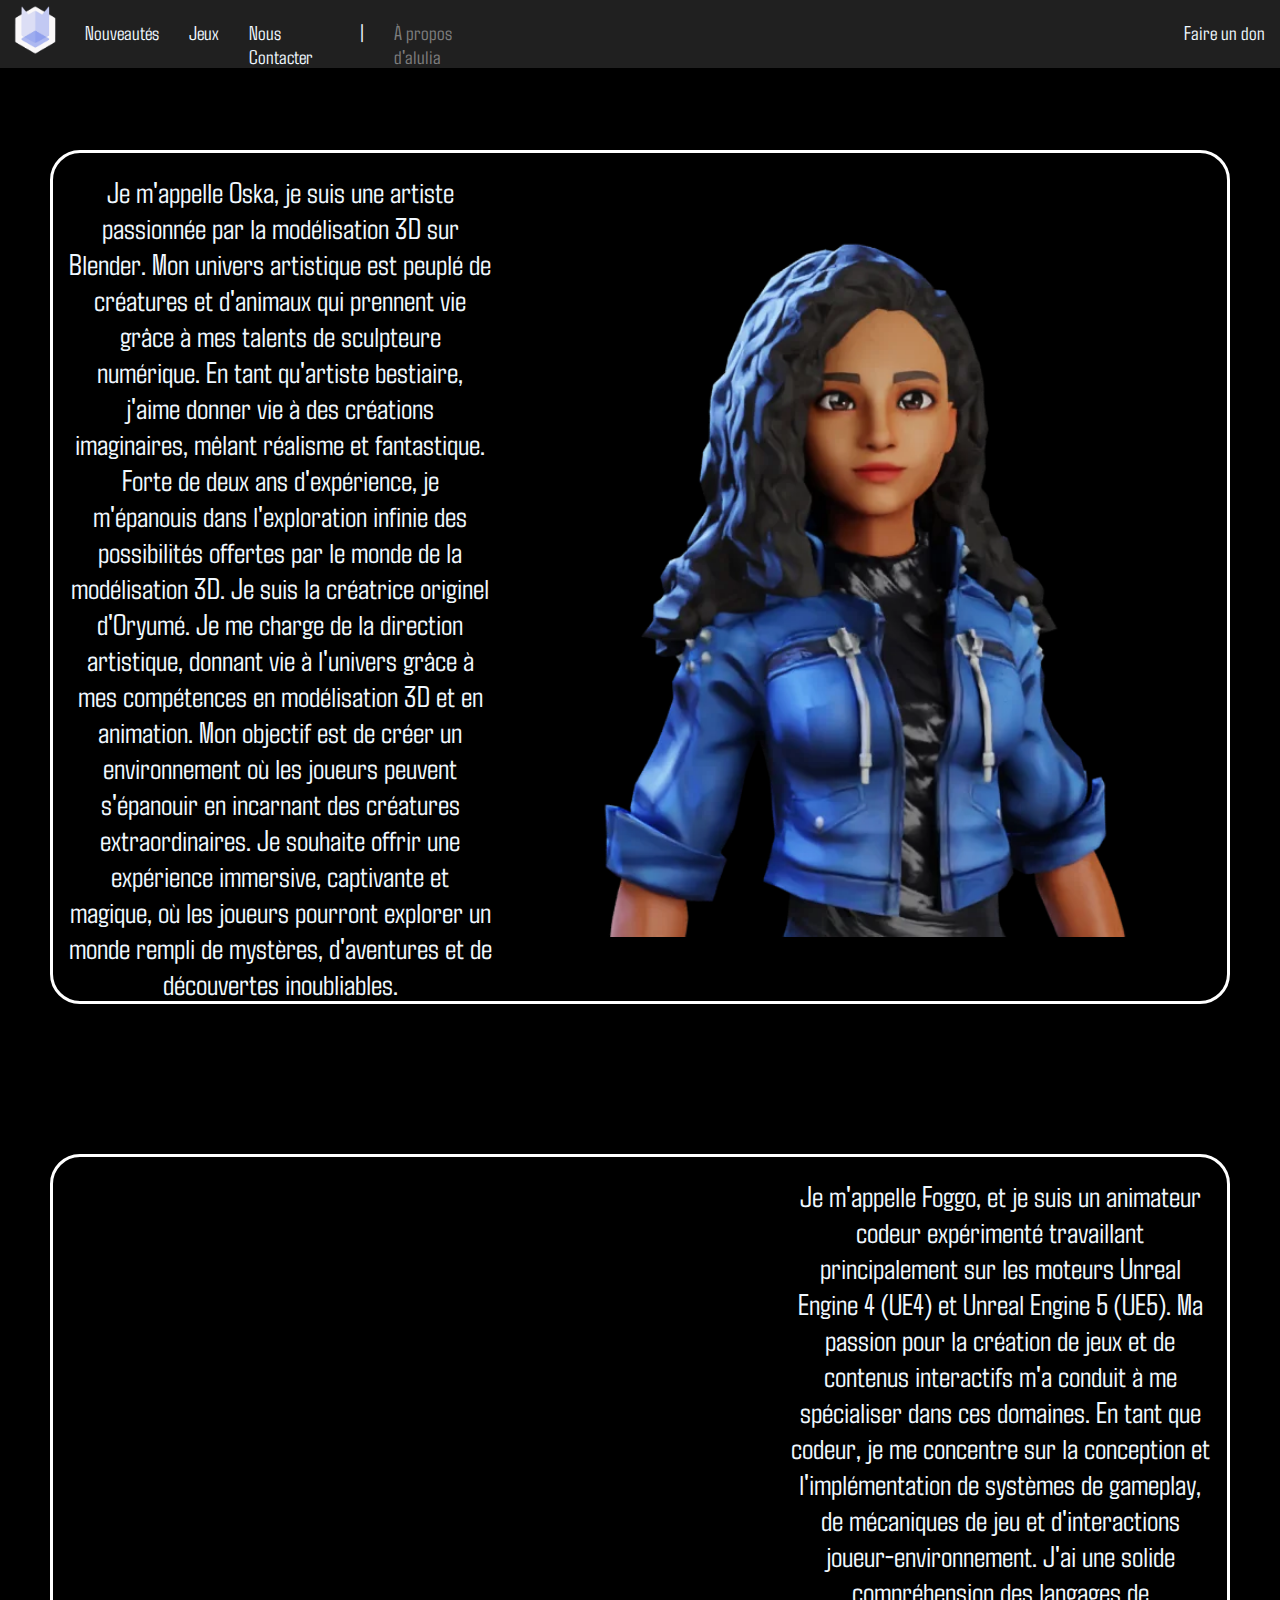
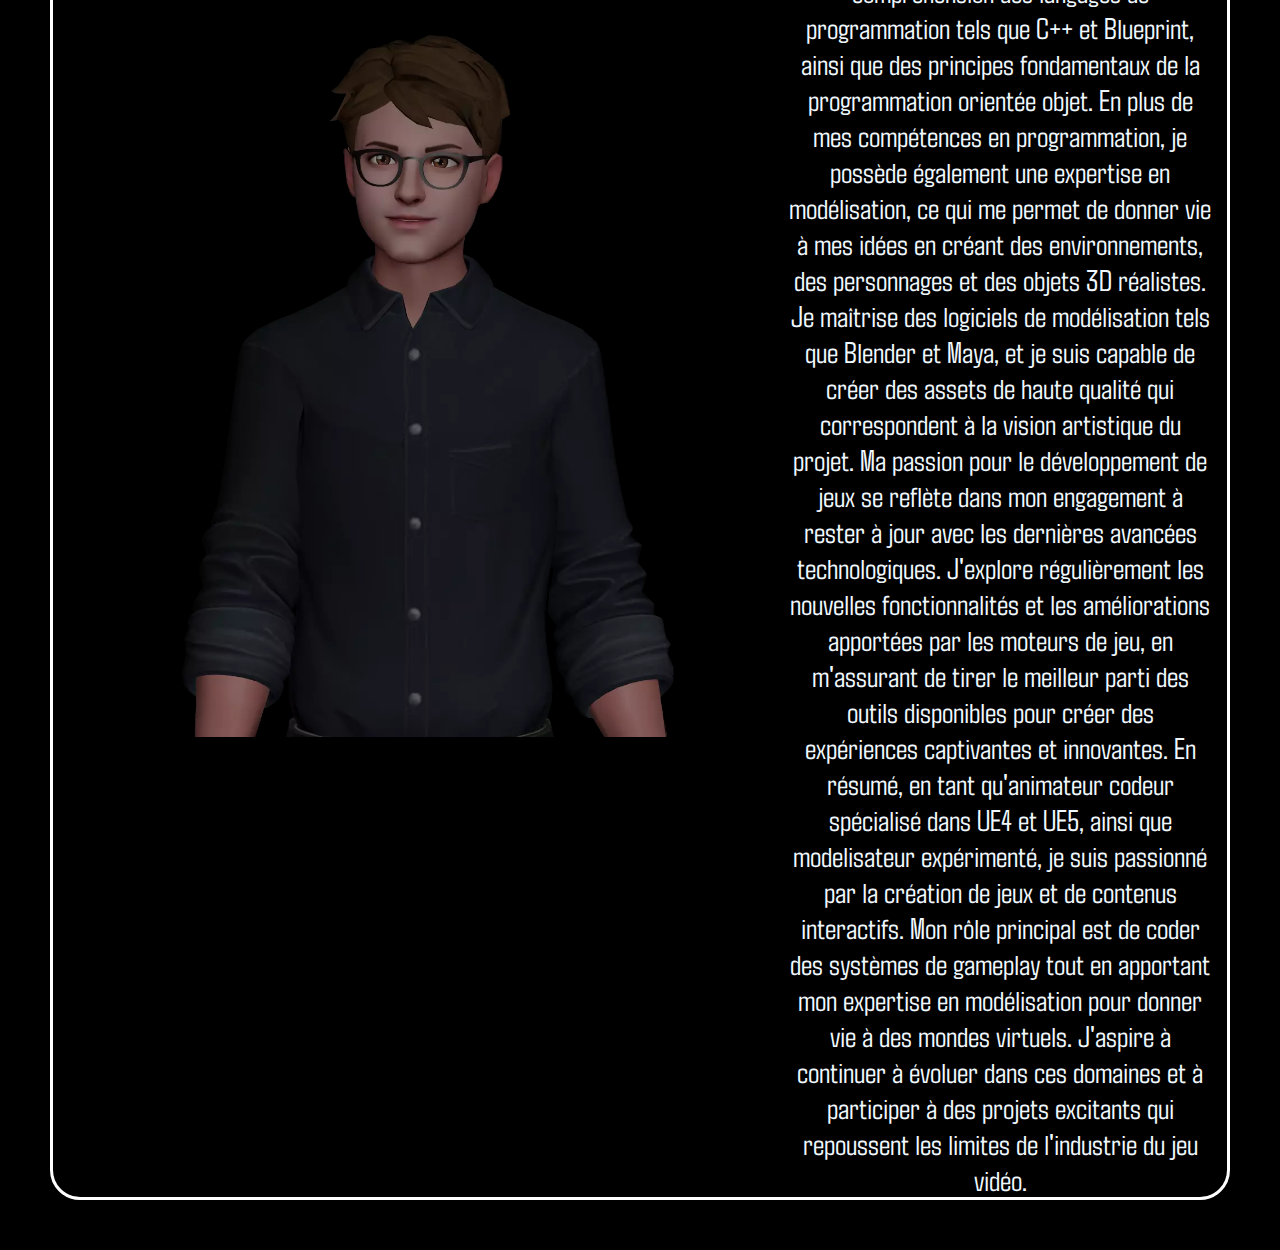
<file: apropo.html>
<!DOCTYPE html>
<html lang="en">
<head>
    <link rel="Stylesheet" href="style.css">
    <meta charset="UTF-8">
    <meta name="viewport" content="width=device-width, initial-scale=1.0">
    <title>Alulia | Teams</title>
    <link rel="icon" type="image/x-icon" href="Image/alulialogo.webp">
</head>
<body>
        <div class="barreup">
                <a href="index.html" class="alimg"> <img src="Image/alulialogo.webp" alt="" class="aluliabtn"></a>
                <a href="index.html" class="bdr"><p>Nouveautés</p></a>
                <a href="jeux.html" class="bdr"><p>Jeux</p></a>
                <a href="Contacter.html" class="bdr"><p>Nous Contacter</p></a>
                <p>  |</p>
            <a href="apropo.html" class="bdr"><p class="desu">À propos d'alulia</p></a>
            <div class="righttext">
                <a href="https://www.paypal.com/paypalme/Alulia" class="bdr"><p>Faire un don</p></a>
            </div>
        </div>
        <div class="oskatext">
            <p>Je m'appelle Oska, je suis une artiste passionnée par la modélisation 3D sur Blender. Mon univers artistique est peuplé de créatures et d'animaux qui prennent vie grâce à mes talents de sculpteure numérique. En tant qu'artiste bestiaire, j'aime donner vie à des créations imaginaires, mêlant réalisme et fantastique. Forte de deux ans d'expérience, je m'épanouis dans l'exploration infinie des possibilités offertes par le monde de la modélisation 3D.

                Je suis la créatrice originel d'Oryumé. Je me charge de la direction artistique, donnant vie à l'univers grâce à mes compétences en modélisation 3D et en animation. Mon objectif est de créer un environnement où les joueurs peuvent s'épanouir en incarnant des créatures extraordinaires. Je souhaite offrir une expérience immersive, captivante et magique, où les joueurs pourront explorer un monde rempli de mystères, d'aventures et de découvertes inoubliables.
            </p>
            <img src="Image/oska.webp " alt="" width="1280" height="720">
        </div>
        <div class="oskatext">
            <img src="Image/foggo.webp " alt="" width="1280" height="720">
            <p>Je m'appelle Foggo, et je suis un animateur codeur expérimenté travaillant principalement sur les moteurs Unreal Engine 4 (UE4) et Unreal Engine 5 (UE5). Ma passion pour la création de jeux et de contenus interactifs m'a conduit à me spécialiser dans ces domaines. En tant que codeur, je me concentre sur la conception et l'implémentation de systèmes de gameplay, de mécaniques de jeu et d'interactions joueur-environnement. J'ai une solide compréhension des langages de programmation tels que C++ et Blueprint, ainsi que des principes fondamentaux de la programmation orientée objet.

                En plus de mes compétences en programmation, je possède également une expertise en modélisation, ce qui me permet de donner vie à mes idées en créant des environnements, des personnages et des objets 3D réalistes. Je maîtrise des logiciels de modélisation tels que Blender et Maya, et je suis capable de créer des assets de haute qualité qui correspondent à la vision artistique du projet.
                
                Ma passion pour le développement de jeux se reflète dans mon engagement à rester à jour avec les dernières avancées technologiques. J'explore régulièrement les nouvelles fonctionnalités et les améliorations apportées par les moteurs de jeu, en m'assurant de tirer le meilleur parti des outils disponibles pour créer des expériences captivantes et innovantes.
                
                En résumé, en tant qu'animateur codeur spécialisé dans UE4 et UE5, ainsi que modelisateur expérimenté, je suis passionné par la création de jeux et de contenus interactifs. Mon rôle principal est de coder des systèmes de gameplay tout en apportant mon expertise en modélisation pour donner vie à des mondes virtuels. J'aspire à continuer à évoluer dans ces domaines et à participer à des projets excitants qui repoussent les limites de l'industrie du jeu vidéo.
            </p>
        </div>
</body>
</html>
</file>
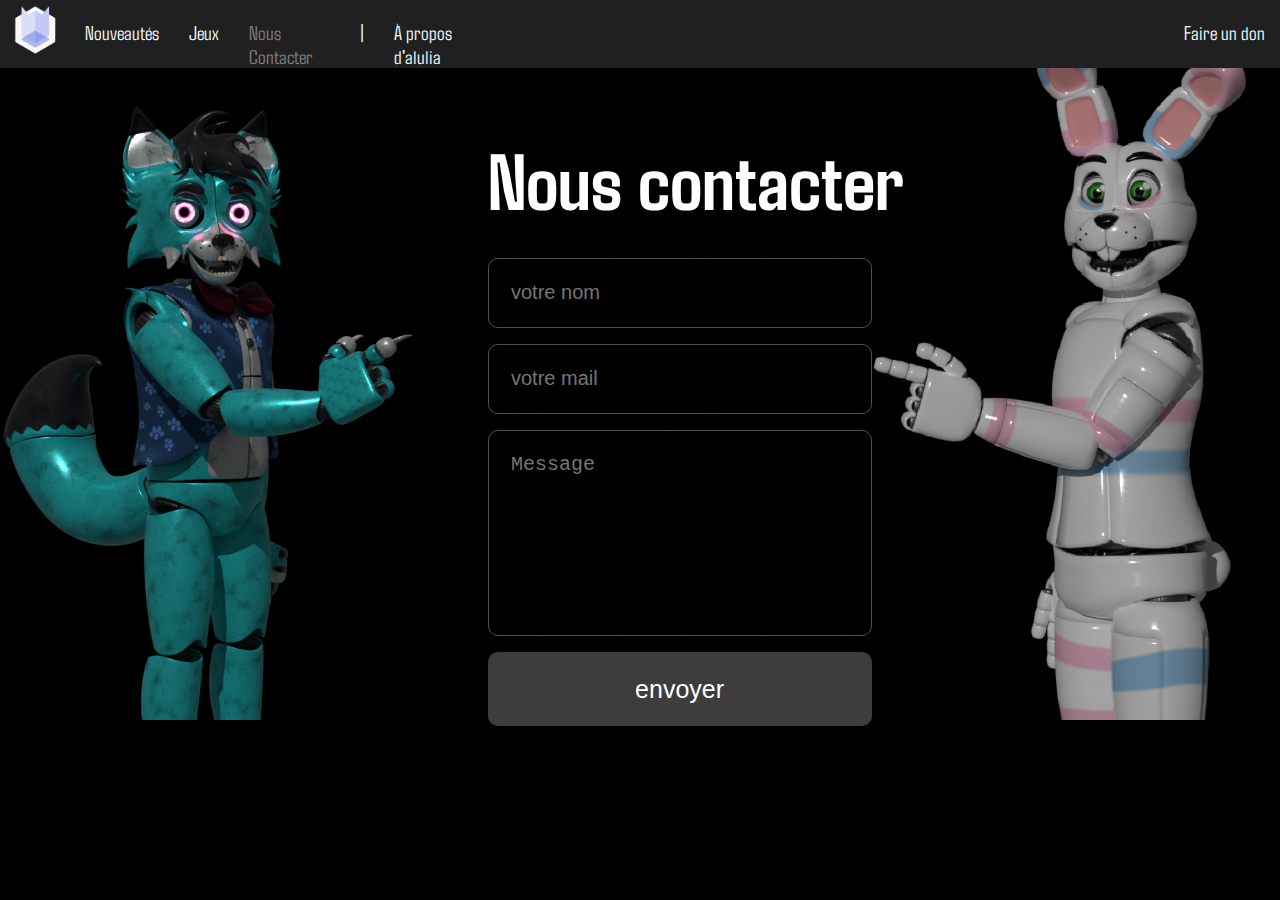
<file: Contacter.html>
<!DOCTYPE html>
<html lang="en">
<head>
    <link rel="Stylesheet" href="style.css">
    <meta charset="UTF-8">
    <meta name="viewport" content="width=device-width, initial-scale=1.0">
    <title>Alulia | Contacter</title>
    <link rel="icon" type="image/x-icon" href="Image/alulialogo.webp">
</head>
<body class="fondfog">
        <div class="barreup">
            <a href="index.html" class="alimg"> <img src="Image/alulialogo.webp" alt="" class="aluliabtn"></a>
            <a href="index.html" class="bdr"><p>Nouveautés</p></a>
            <a href="jeux.html" class="bdr"><p>Jeux</p></a>
            <a href="Contacter.html" class="bdr"><p class="desu">Nous Contacter</p></a>
            <p>  |</p>
            <a href="apropo.html" class="bdr"><p>À propos d'alulia</p></a>
            <div class="righttext">
                <a href="https://www.paypal.com/paypalme/Alulia" class="bdr"><p>Faire un don</p></a>
            </div>
        </div>
        <div class="contrainer">
            <h1 class="cont">Nous contacter</h1>
            <form action="https://formsubmit.co/foggodev@gmail.com" method="post">
                <input type="text" name="Name" placeholder="votre nom" required maxlength="40">
                <input type="email" name="Email" placeholder="votre mail" required>
                <textarea name="Message" placeholder="Message" required maxlength="500"></textarea>
                <button type="submit" class="sendbtn">envoyer</button>
            </form>
        </div>
</body>
</html>
</file>
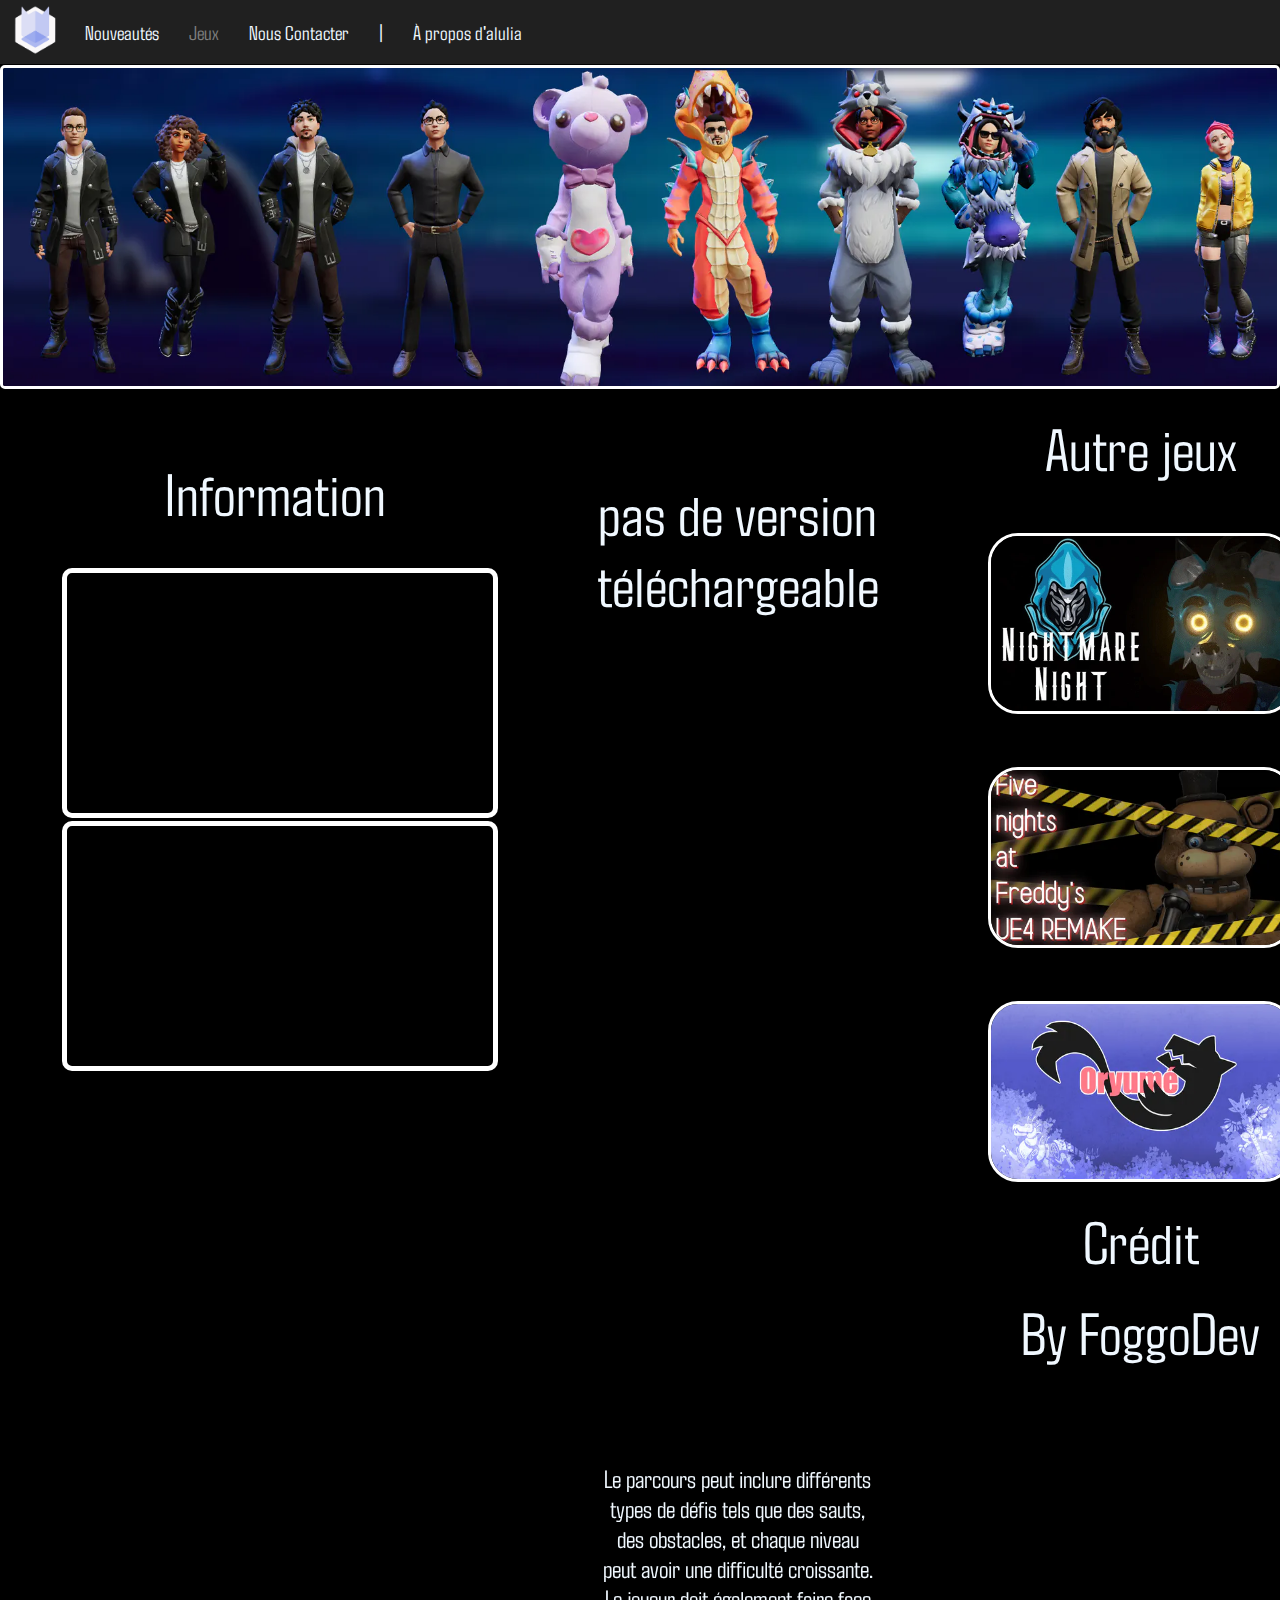
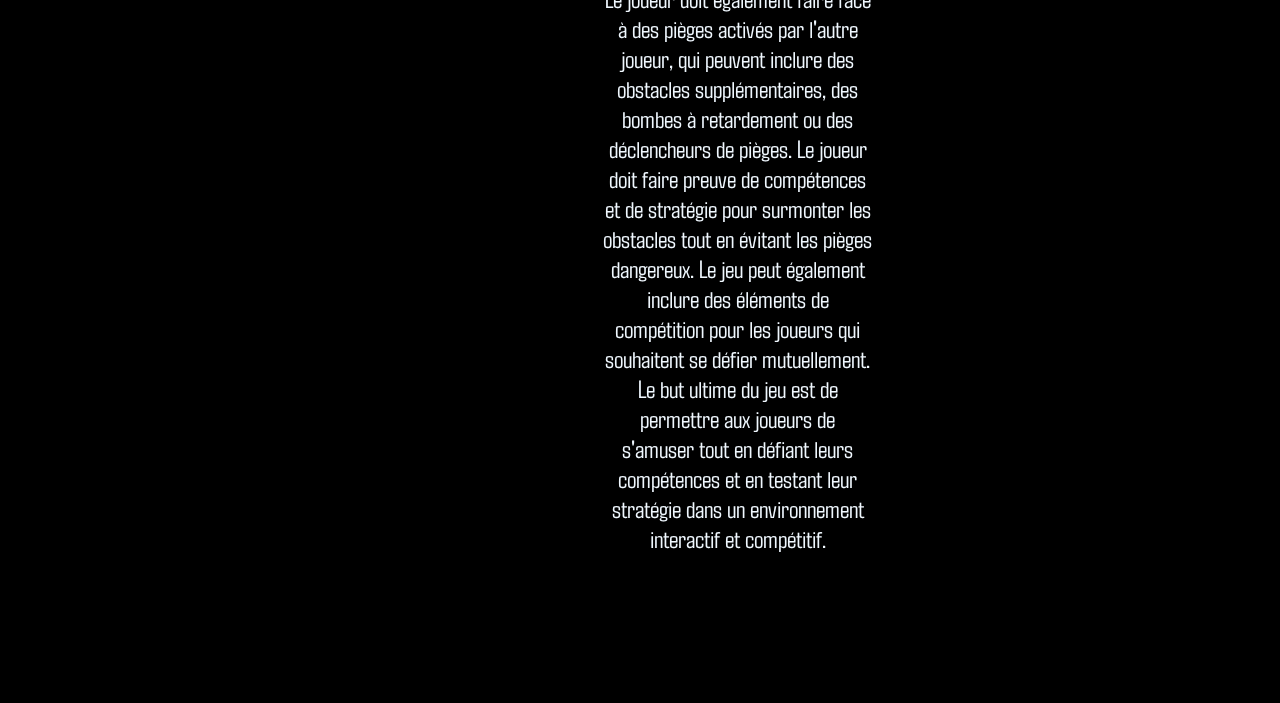
<file: deadorrun.html>
<!DOCTYPE html>
<html lang="en">
<head>
    <link rel="Stylesheet" href="style.css">
    <meta charset="UTF-8">
    <meta name="viewport" content="width=device-width, initial-scale=1.0">
    <title>Alulia Jeux | Dead Or Run</title>
    <link rel="icon" type="image/x-icon" href="Image/alulialogo.webp">
</head>
<body>
        <div class="barreup">
                <a href="index.html" class="alimg"> <img src="Image/alulialogo.webp" alt="" class="aluliabtn"></a>
                <a href="index.html" class="bdr"><p>Nouveautés</p></a>
                <a href="jeux.html" class="bdr"><p class="desu">Jeux</p></a>
                <a href="Contacter.html" class="bdr"><p>Nous Contacter</p></a>
                <p>  |</p>
            <a href="apropo.html" class="bdr"><p>À propos d'alulia</p></a>
        </div>
        <img src="Image/jeux/deadorrun/dodbannier.webp" alt="" class="bordban">
    <div class="allgamepage">
        <div class="divgameinfo">
        <p class="pgameT">Information</p>
        <iframe width="426" height="240" src="https://www.youtube.com/embed/_US5yR8DeRw" title="Trailer Dead Or Run [FR]" frameborder="0" allow="accelerometer; autoplay; clipboard-write; encrypted-media; gyroscope; picture-in-picture; web-share" allowfullscreen class="borderdown"></iframe>
        <iframe width="426" height="240" src="https://www.youtube.com/embed/Mee1OZw2fjQ" title="Trailer Dead Or Run  [EN]" frameborder="0" allow="accelerometer; autoplay; clipboard-write; encrypted-media; gyroscope; picture-in-picture; web-share" allowfullscreen class="borderdown"></iframe>
        </div>
        <div class="dowload">
            <p class="pgame">pas de version téléchargeable</p>
            <iframe src="https://widgets.gamejolt.com/package/v1?key=xFJrjgB7" frameborder="0" width="500" height="245" class="gameicod2"></iframe>
            <iframe src="https://widgets.gamejolt.com/package/v1?key=PpXSkRFm" frameborder="0" width="500" height="245" class="gameicod2"></iframe>
            <iframe src="https://widgets.gamejolt.com/package/v1?key=PpXSkRFm" frameborder="0" width="500" height="245" class="gameicod2"></iframe>
            <p class="descr">Le parcours peut inclure différents types de défis tels que des sauts, des obstacles, et chaque niveau peut avoir une difficulté croissante. Le joueur doit également faire face à des pièges activés par l'autre joueur, qui peuvent inclure des obstacles supplémentaires, des bombes à retardement ou des déclencheurs de pièges.
                Le joueur doit faire preuve de compétences et de stratégie pour surmonter les obstacles tout en évitant les pièges dangereux. Le jeu peut également inclure des éléments de compétition pour les joueurs qui souhaitent se défier mutuellement.
                Le but ultime du jeu est de permettre aux joueurs de s'amuser tout en défiant leurs compétences et en testant leur stratégie dans un environnement interactif et compétitif.
                </p>
        </div>
        <div class="divgameotherg">
            <p class="pgame">Autre jeux</p>
            <a href="nightmarenight.html"><img src="Image/jeux/night.webp" alt="" class="gameimgin"></a>
            <a href="fnafremake.html"><img src="Image/jeux/fnafico.webp" alt="" class="gameimgin"></a>
            <a href="oryumé.html"><img src="Image/jeux/oryuméico.webp" alt="" class="gameimgin"></a>
            <p class="pgame">Crédit</p>
            <p class="pgame">By FoggoDev</p>
        </div>
    </div>
</html>
</file>
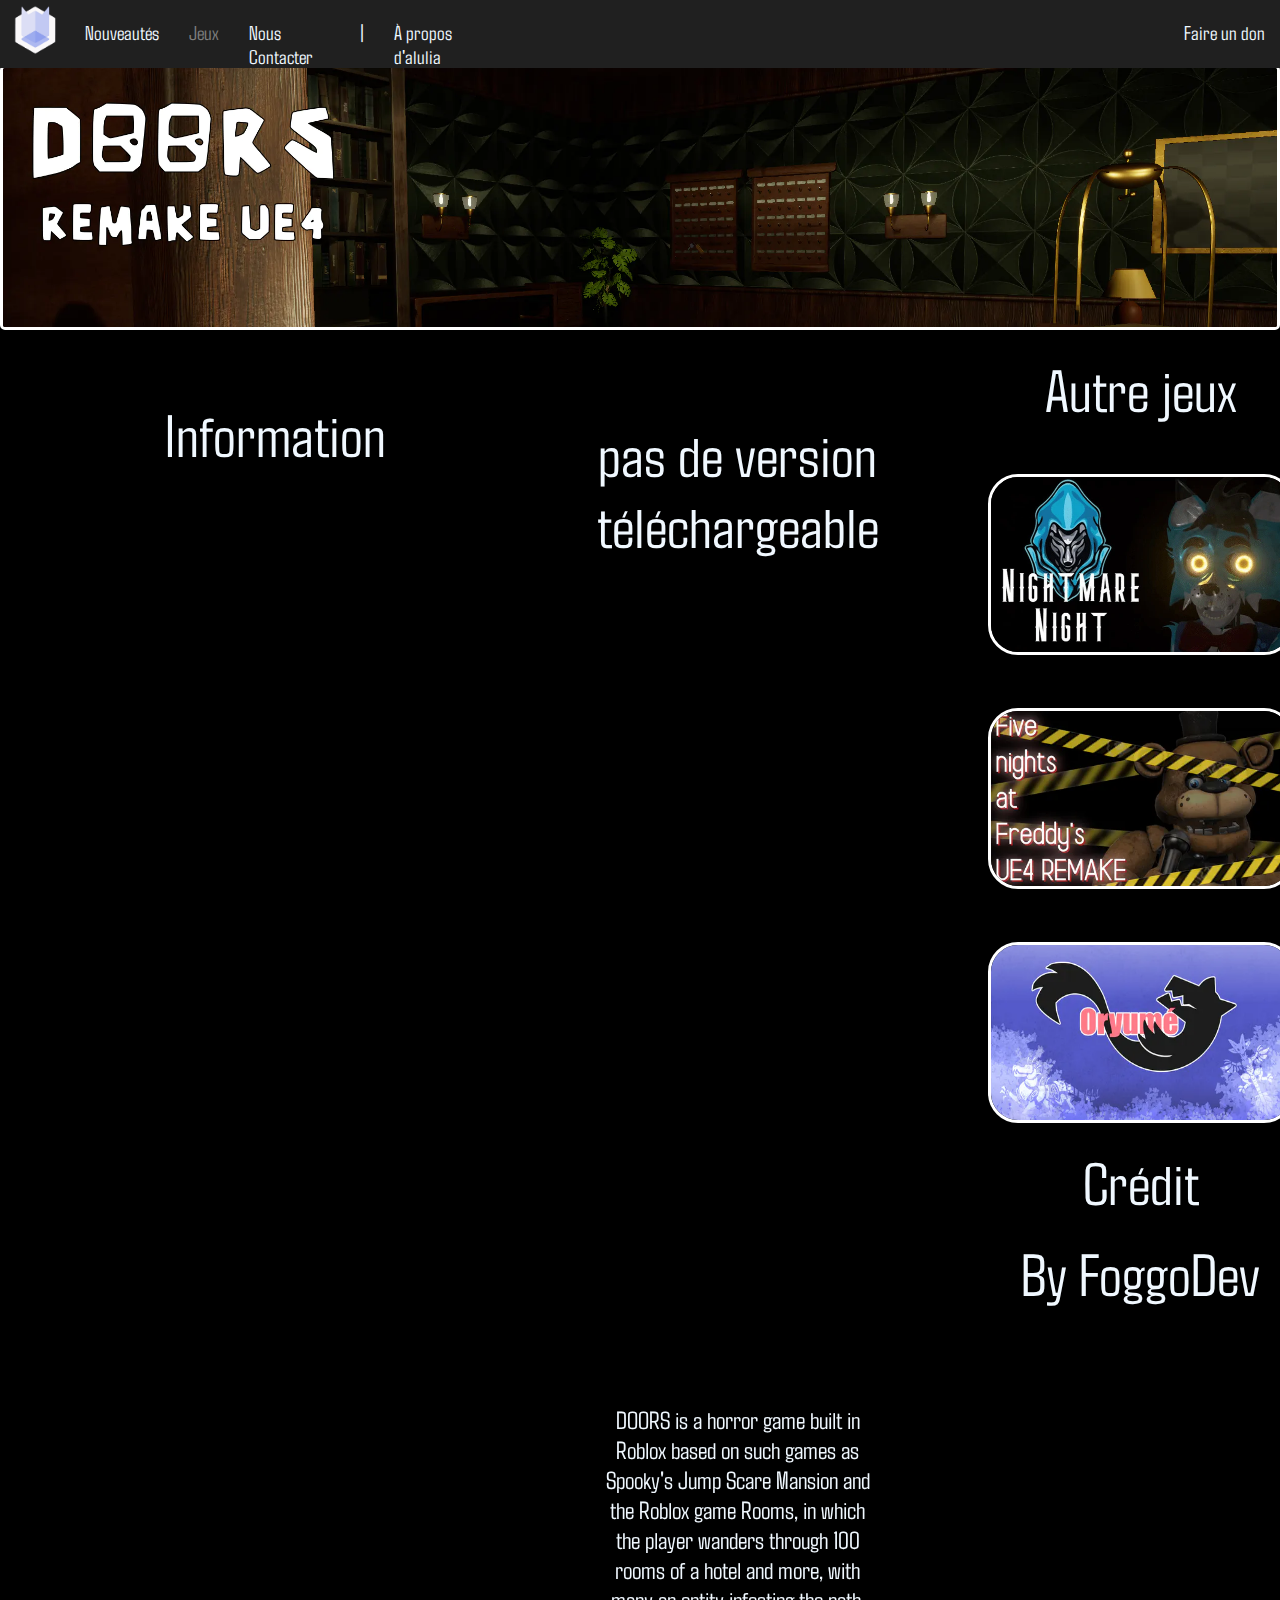
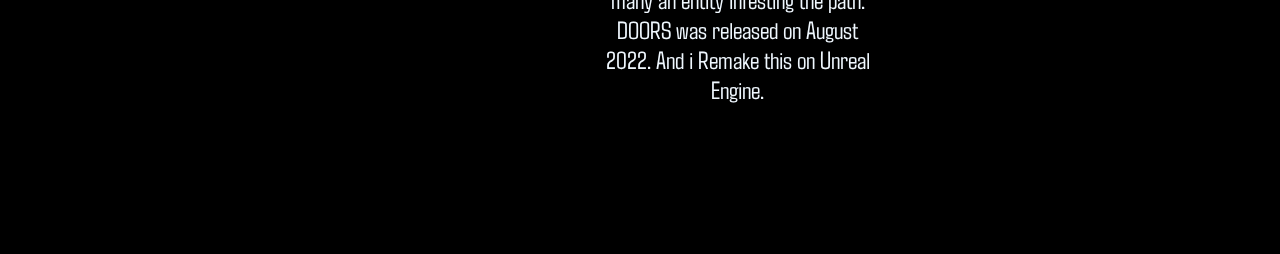
<file: DoorsUe4.html>
<!DOCTYPE html>
<html lang="en">
<head>
    <link rel="Stylesheet" href="style.css">
    <meta charset="UTF-8">
    <meta name="viewport" content="width=device-width, initial-scale=1.0">
    <title>Alulia Jeux | Dead Or Run</title>
    <link rel="icon" type="image/x-icon" href="Image/alulialogo.webp">
</head>
<body>
        <div class="barreup">
                <a href="index.html" class="alimg"> <img src="Image/alulialogo.webp" alt="" class="aluliabtn"></a>
                <a href="index.html" class="bdr"><p>Nouveautés</p></a>
                <a href="jeux.html" class="bdr"><p class="desu">Jeux</p></a>
                <a href="Contacter.html" class="bdr"><p>Nous Contacter</p></a>
                <p>  |</p>
            <a href="apropo.html" class="bdr"><p>À propos d'alulia</p></a>
            <div class="righttext">
                <a href="https://www.paypal.com/paypalme/Alulia" class="bdr"><p>Faire un don</p></a>
            </div>
        </div>
        <img src="Image/jeux/DoorsUe4/doorsban.webp" alt="" class="bordban">
    <div class="allgamepage">
        <div class="divgameinfo">
        <p class="pgameT">Information</p>
        <iframe width="426" height="240" src="https://www.youtube.com/embed/04O7_8PJhE4" title="Door teaser #1" frameborder="0" allow="accelerometer; autoplay; clipboard-write; encrypted-media; gyroscope; picture-in-picture; web-share" allowfullscreen></iframe>        </div>
        <div class="dowload">
            <p class="pgame">pas de version téléchargeable</p>
            <iframe src="https://widgets.gamejolt.com/package/v1?key=xFJrjgB7" frameborder="0" width="500" height="245" class="gameicod2"></iframe>
            <iframe src="https://widgets.gamejolt.com/package/v1?key=PpXSkRFm" frameborder="0" width="500" height="245" class="gameicod2"></iframe>
            <iframe src="https://widgets.gamejolt.com/package/v1?key=PpXSkRFm" frameborder="0" width="500" height="245" class="gameicod2"></iframe>
            <p class="descr">DOORS is a horror game built in Roblox based on such games as Spooky's Jump Scare Mansion and the Roblox game Rooms, in which the player wanders through 100 rooms of a hotel and more, with many an entity infesting the path. DOORS was released on August 2022.
                And i Remake this on Unreal Engine.
                </p>
        </div>
        <div class="divgameotherg">
            <p class="pgame">Autre jeux</p>
            <a href="nightmarenight.html"><img src="Image/jeux/night.webp" alt="" class="gameimgin"></a>
            <a href="fnafremake.html"><img src="Image/jeux/fnafico.webp" alt="" class="gameimgin"></a>
            <a href="oryumé.html"><img src="Image/jeux/oryuméico.webp" alt="" class="gameimgin"></a>
            <p class="pgame">Crédit</p>
            <p class="pgame">By FoggoDev</p>
        </div>
    </div>
</html>
</file>
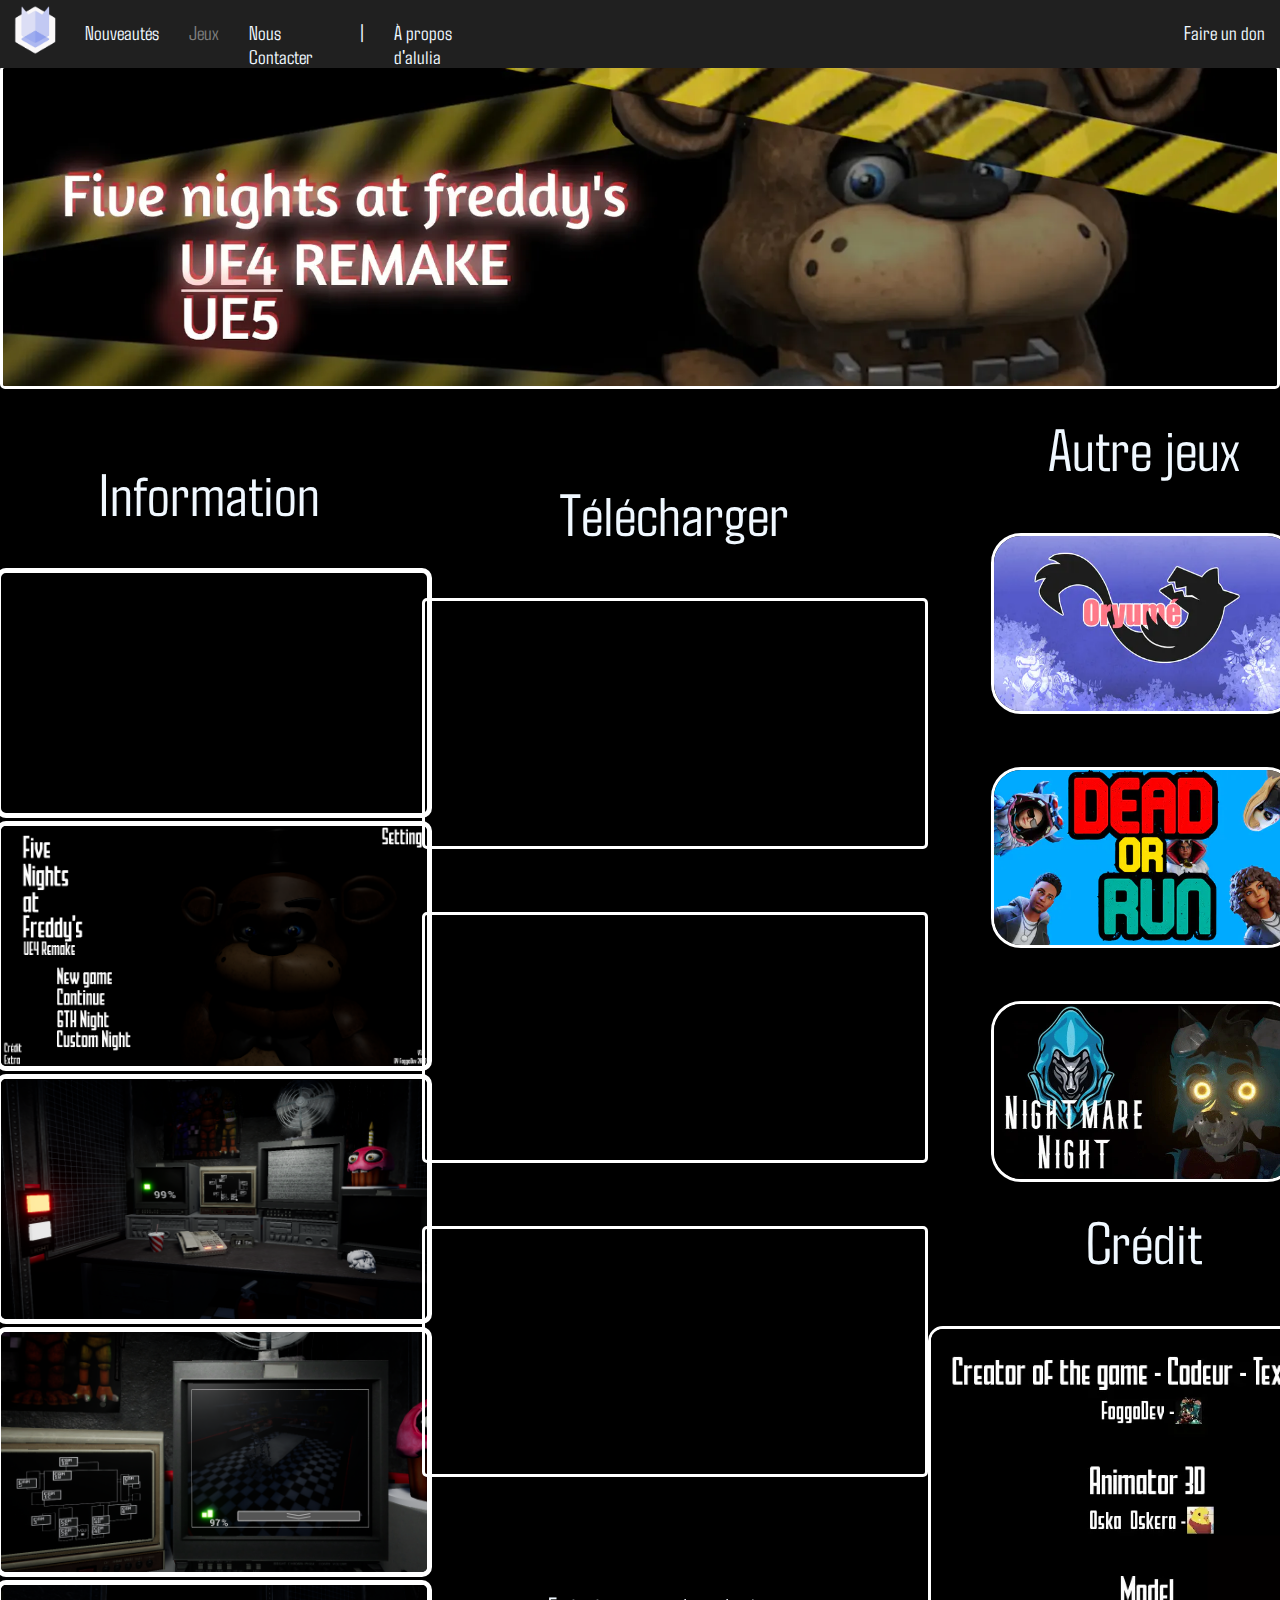
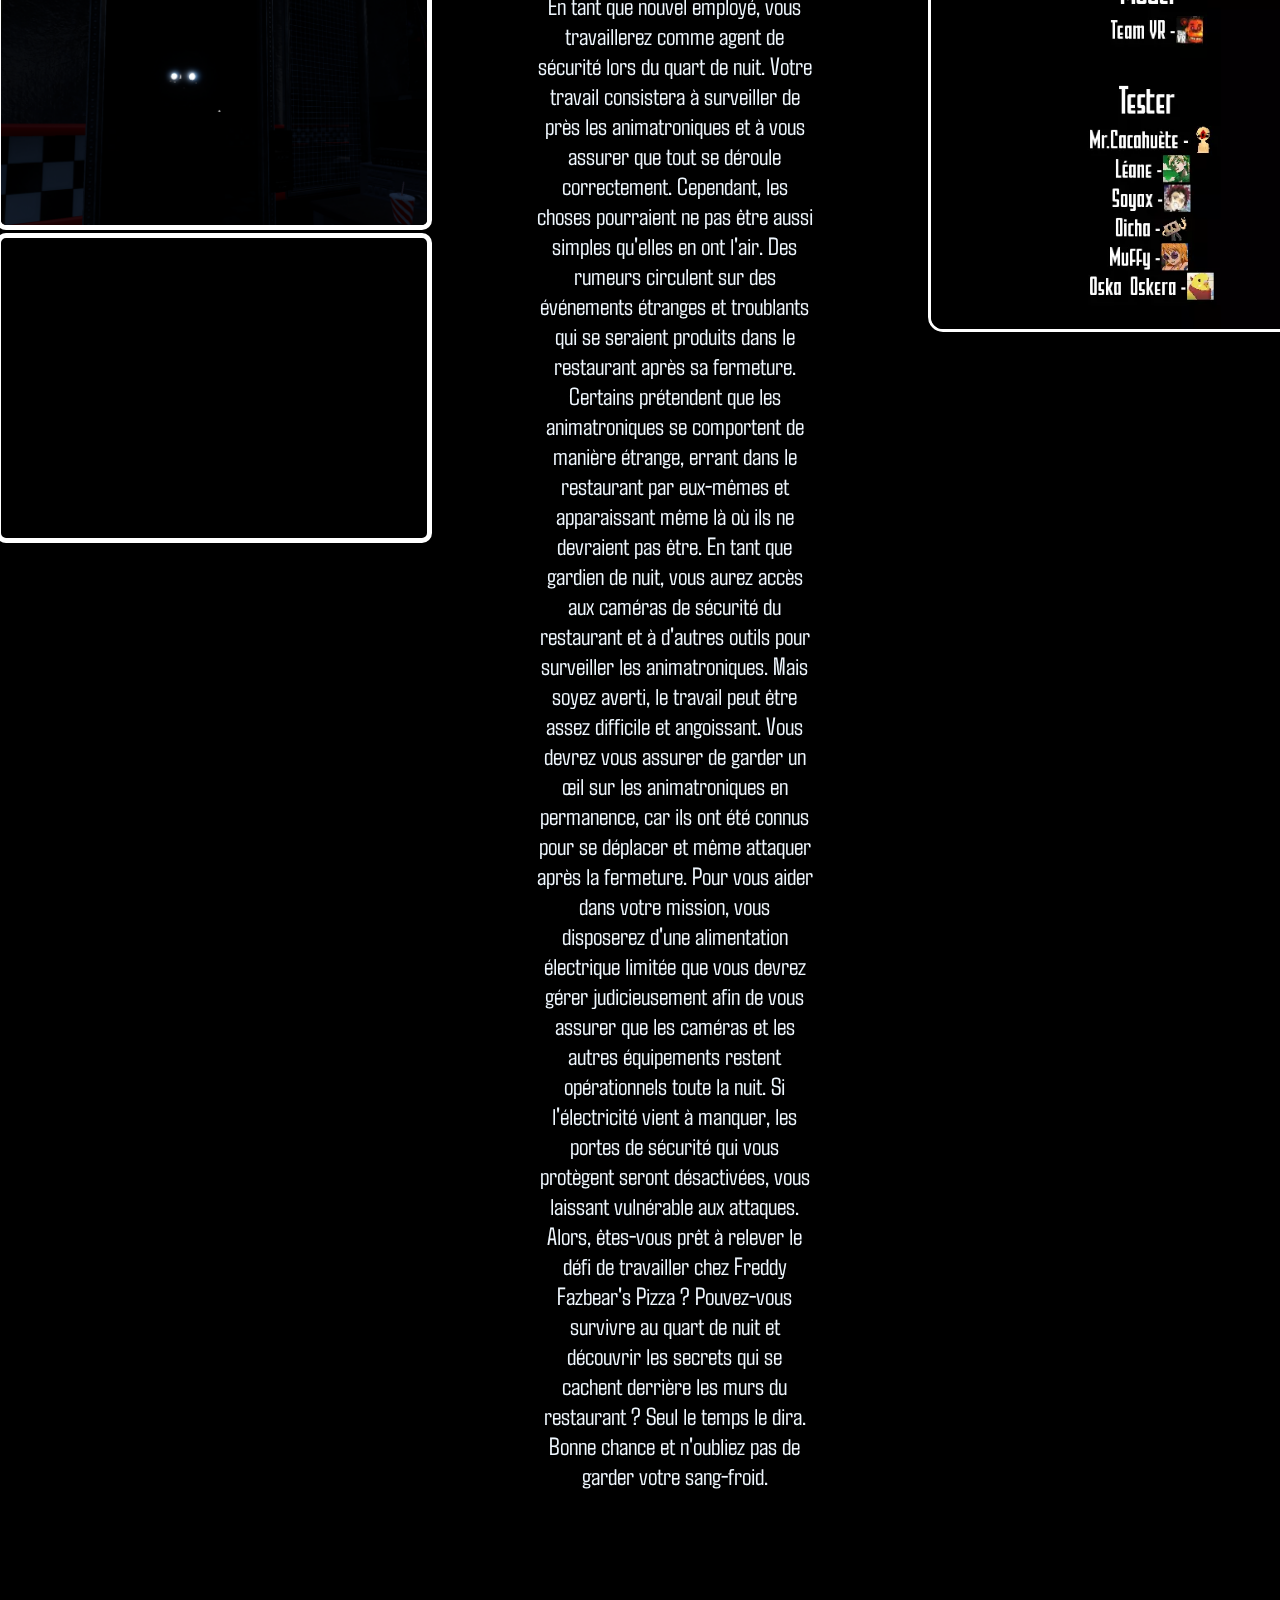
<file: fnafremake.html>
<!DOCTYPE html>
<html lang="en">
<head>
    <link rel="Stylesheet" href="style.css">
    <meta charset="UTF-8">
    <meta name="viewport" content="width=device-width, initial-scale=1.0">
    <title>Alulia jeux | Fnaf</title>
    <link rel="icon" type="image/x-icon" href="Image/alulialogo.webp">
</head>
<body>
        <div class="barreup">
                <a href="index.html" class="alimg"> <img src="Image/alulialogo.webp" alt="" class="aluliabtn"></a>
                <a href="index.html" class="bdr"><p>Nouveautés</p></a>
                <a href="jeux.html" class="bdr"><p class="desu">Jeux</p></a>
                <a href="Contacter.html" class="bdr"><p>Nous Contacter</p></a>
                <p>  |</p>
            <a href="apropo.html" class="bdr"><p>À propos d'alulia</p></a>
            <div class="righttext">
                <a href="https://www.paypal.com/paypalme/Alulia" class="bdr"><p>Faire un don</p></a>
            </div>
        </div>
        <img src="Image/jeux/fnaf/bannier.webp" alt="" class="bordban">
    <div class="allgamepage">
        <div class="divgameinfo">
        <p class="pgameT">Information</p>
            <iframe width="426" height="240" src="https://www.youtube.com/embed/u8-jE7LySeQ" title="five nights at freddy&#39;s UE4 Remake (trailer)" frameborder="0" allow="accelerometer; autoplay; clipboard-write; encrypted-media; gyroscope; picture-in-picture; web-share" allowfullscreen class="borderdown"></iframe>
            <img src="Image/jeux/fnaf/sc1.webp" alt="" width="426" height="240">
            <img src="Image/jeux/fnaf/sc2.webp" alt="" width="426" height="240">
            <img src="Image/jeux/fnaf/sc3.webp" alt="" width="426" height="240">
            <img src="Image/jeux/fnaf/sc4.webp" alt="" width="426" height="240">
            <iframe width="426" height="300" src="https://www.youtube.com/embed/w2PjPP-pUGs" title="Five Nights at Freddy&#39;s REMAKE 3D UE4" frameborder="0" allow="accelerometer; autoplay; clipboard-write; encrypted-media; gyroscope; picture-in-picture; web-share" allowfullscreen class="borderdown"></iframe>
        </div>
        <div class="dowload">
            <p class="pgame">Télécharger</p>
                <iframe src="https://widgets.gamejolt.com/package/v1?key=LQRZFGEA" frameborder="0" width="500" height="245" class="gameicod"></iframe>
                <iframe src="https://widgets.gamejolt.com/package/v1?key=KBrspTNj" frameborder="0" width="500" height="245" class="gameicod"></iframe>
                <iframe src="https://widgets.gamejolt.com/package/v1?key=SaPHHJvy" frameborder="0" width="500" height="245" class="gameicod"></iframe>
                <p class="descr">En tant que nouvel employé, vous travaillerez comme agent de sécurité lors du quart de nuit. Votre travail consistera à surveiller de près les animatroniques et à vous assurer que tout se déroule correctement. Cependant, les choses pourraient ne pas être aussi simples qu'elles en ont l'air.

                    Des rumeurs circulent sur des événements étranges et troublants qui se seraient produits dans le restaurant après sa fermeture. Certains prétendent que les animatroniques se comportent de manière étrange, errant dans le restaurant par eux-mêmes et apparaissant même là où ils ne devraient pas être.
                    
                    En tant que gardien de nuit, vous aurez accès aux caméras de sécurité du restaurant et à d'autres outils pour surveiller les animatroniques. Mais soyez averti, le travail peut être assez difficile et angoissant. Vous devrez vous assurer de garder un œil sur les animatroniques en permanence, car ils ont été connus pour se déplacer et même attaquer après la fermeture.
                    
                    Pour vous aider dans votre mission, vous disposerez d'une alimentation électrique limitée que vous devrez gérer judicieusement afin de vous assurer que les caméras et les autres équipements restent opérationnels toute la nuit. Si l'électricité vient à manquer, les portes de sécurité qui vous protègent seront désactivées, vous laissant vulnérable aux attaques.
                    
                    Alors, êtes-vous prêt à relever le défi de travailler chez Freddy Fazbear's Pizza ? Pouvez-vous survivre au quart de nuit et découvrir les secrets qui se cachent derrière les murs du restaurant ? Seul le temps le dira. Bonne chance et n'oubliez pas de garder votre sang-froid.
                    </p>
        </div>
        <div class="divgameotherg">
            <p class="pgame">Autre jeux</p>
            <a href="oryumé.html"><img src="Image/jeux/oryuméico.webp" alt="" class="gameimgin"></a>
            <a href="deadorrun.html"><img src="Image/jeux/deadorrun.webp" alt="" class="gameimgin"></a>
            <a href="nightmarenight.html"><img src="Image/jeux/night.webp" alt="" class="gameimgin"></a>
            <p class="pgame">Crédit</p>
            <img src="Image/jeux/fnaf/credit.webp" alt="" width="426" height="600" class="gameimginc">
        </div>
    </div>
</html>
</file>
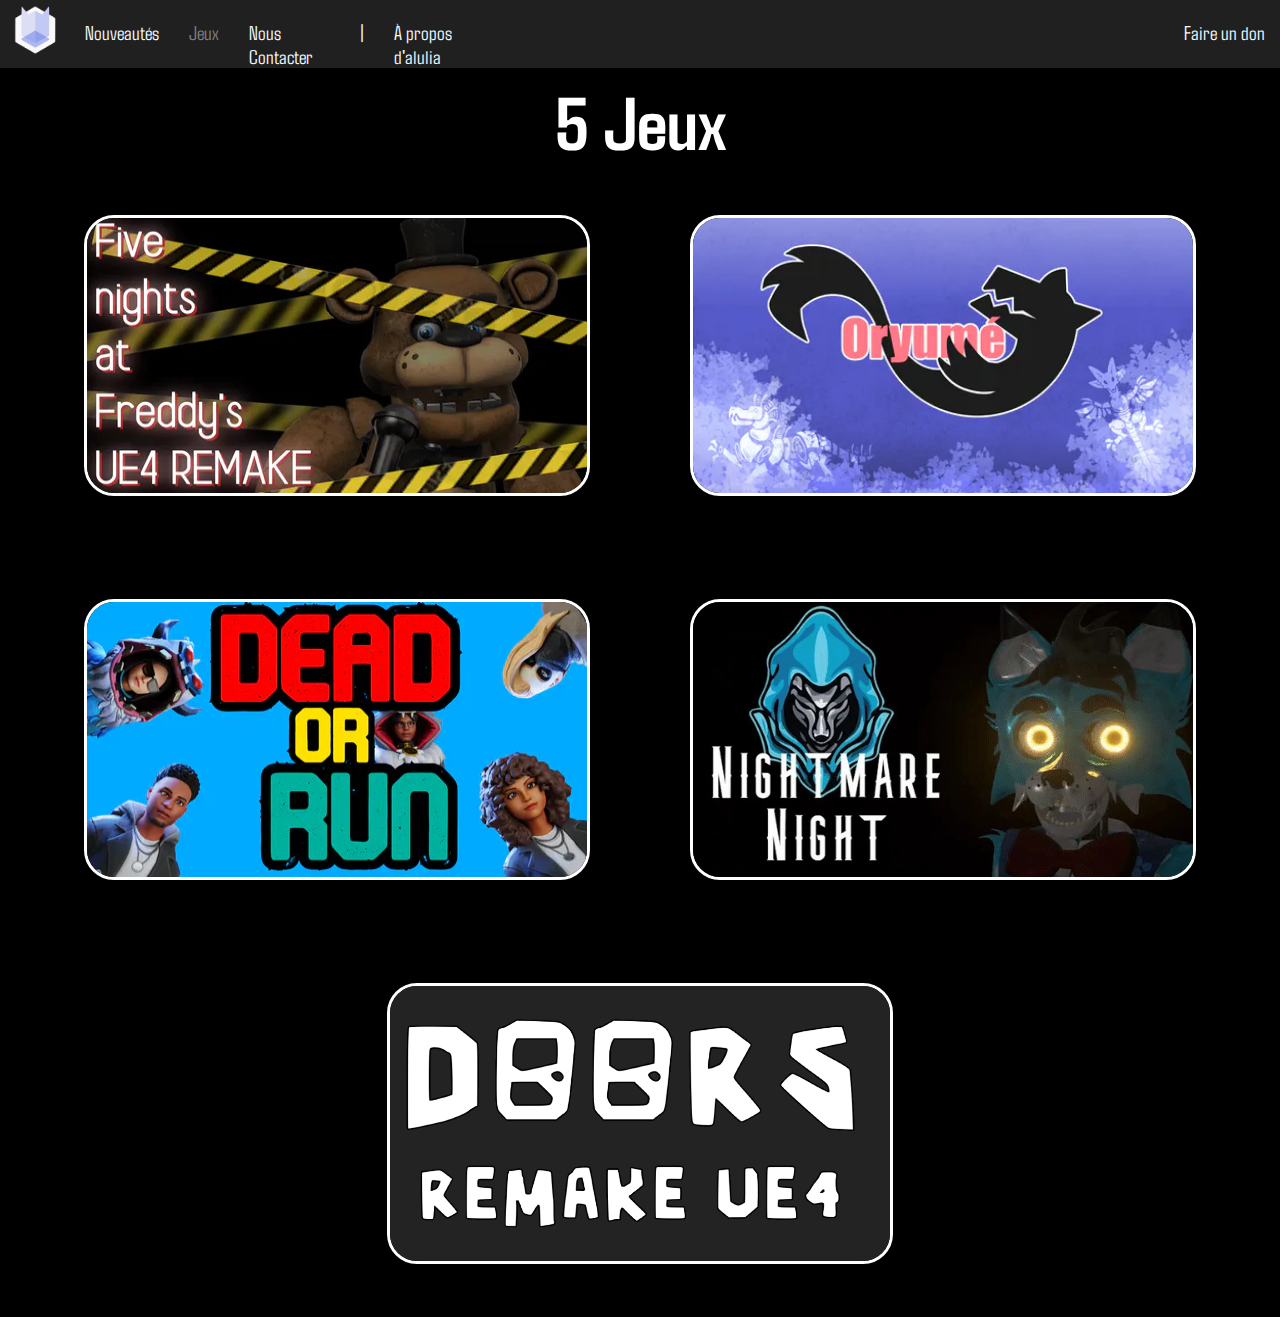
<file: jeux.html>
<!DOCTYPE html>
<html lang="en">
<head>
    <link rel="Stylesheet" href="style.css">
    <meta charset="UTF-8">
    <meta name="viewport" content="width=device-width, initial-scale=1.0">
    <title>Alulia | Jeux</title>
    <link rel="icon" type="image/x-icon" href="Image/alulialogo.webp">
</head>
<body>
        <div class="barreup">
            <a href="index.html" class="alimg"> <img src="Image/alulialogo.webp" alt="" class="aluliabtn"></a>
            <a href="index.html" class="bdr"><p>Nouveautés</p></a>
            <a href="jeux.html" class="bdr"><p class="desu">Jeux</p></a>
            <a href="Contacter.html" class="bdr"><p>Nous Contacter</p></a>
            <p>  |</p>
            <a href="apropo.html" class="bdr"> <p>À propos d'alulia</p></a>
            <div class="righttext">
                <a href="https://www.paypal.com/paypalme/Alulia" class="bdr"><p>Faire un don</p></a>
            </div>
        </div>
        <div class="dvgame">
            <h1 class="gametext">5 Jeux</h1>
            <div class="grpgame">
                <a href="fnafremake.html"><img src="Image/jeux/fnafico.webp" alt="" class="gameimg"></a>
                <a href="oryumé.html"><img src="Image/jeux/oryuméico.webp" alt="" class="gameimg"></a>
            </div>
            <div class="grpgame">
                <a href="deadorrun.html"><img src="Image/jeux/deadorrun.webp" alt="" class="gameimg"></a>
                <a href="nightmarenight.html"><img src="Image/jeux/night.webp" alt="" class="gameimg"></a>
            </div>
            <div class="grpgame">
                <a href="DoorsUe4.html"><img src="Image/jeux/doorsue4.webp" alt="" class="gameimg"></a>
            </div>
        </div>
</body>
</html>
</file>
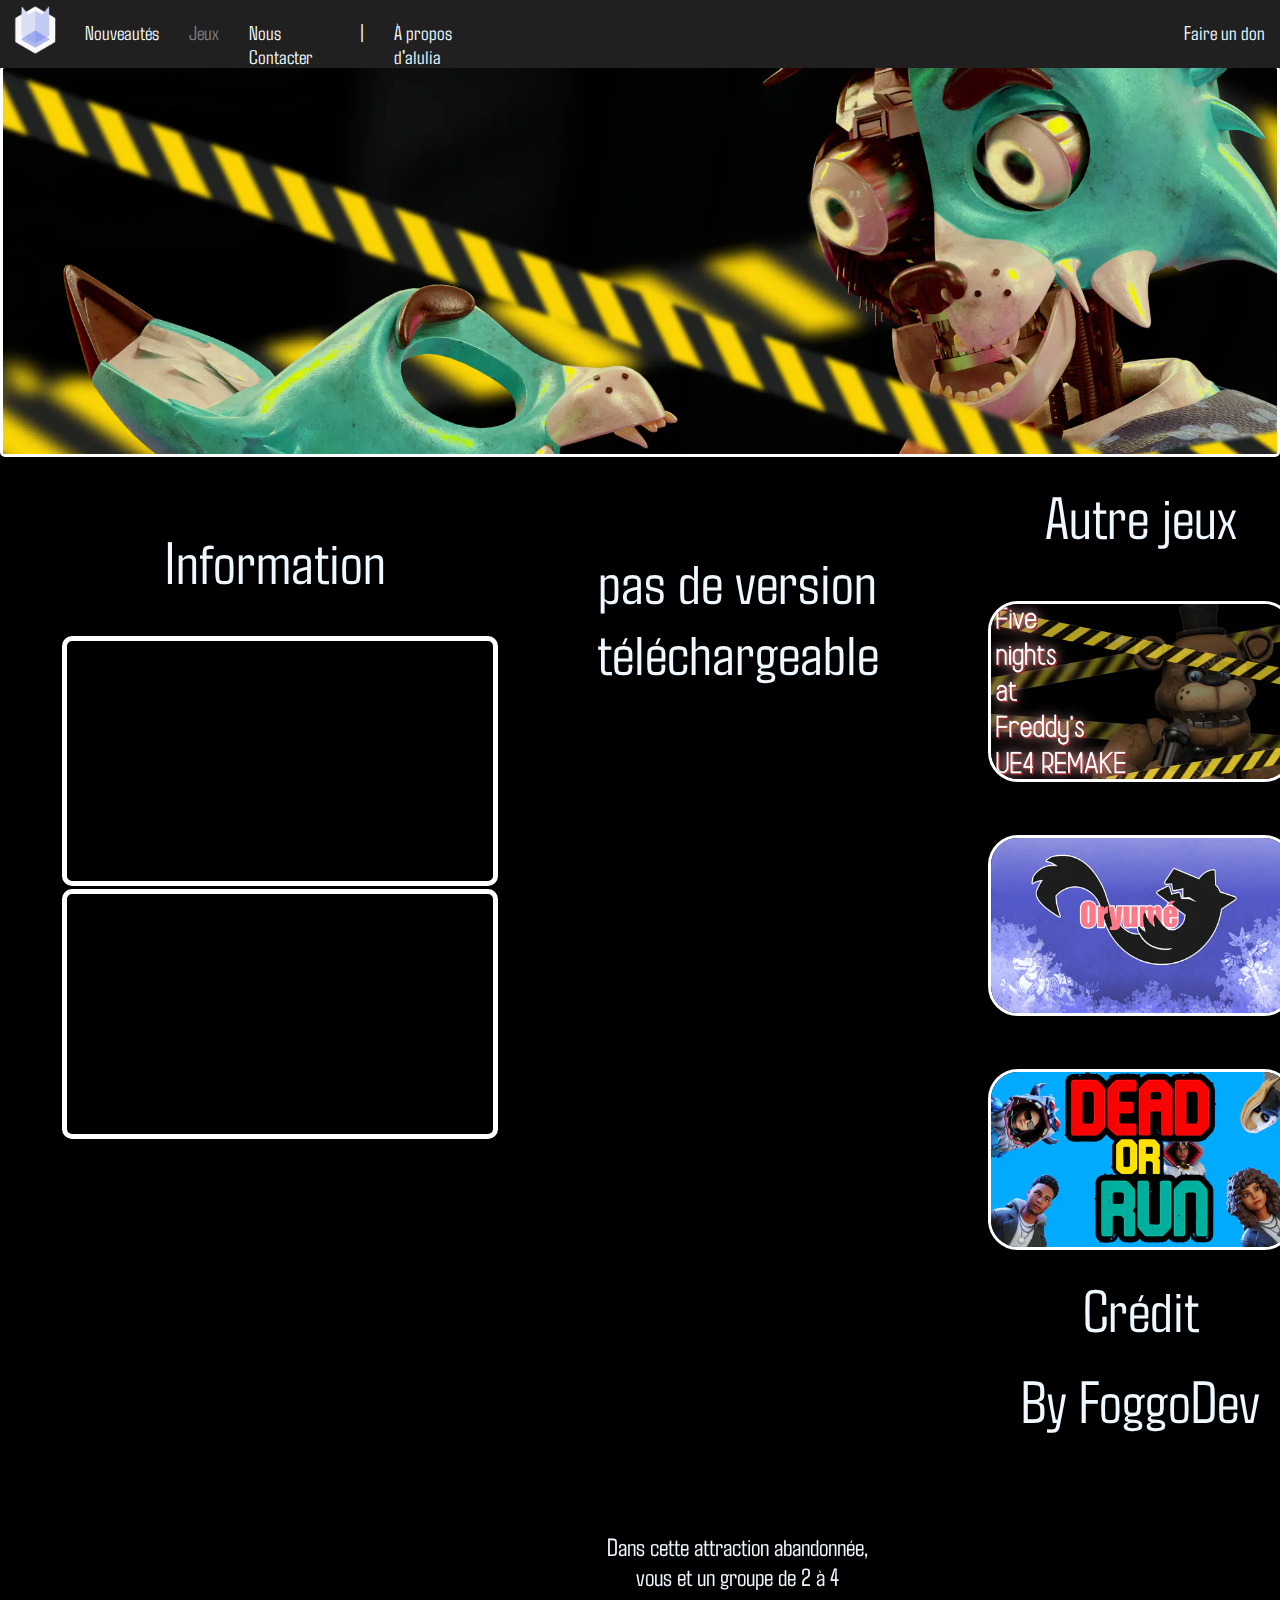
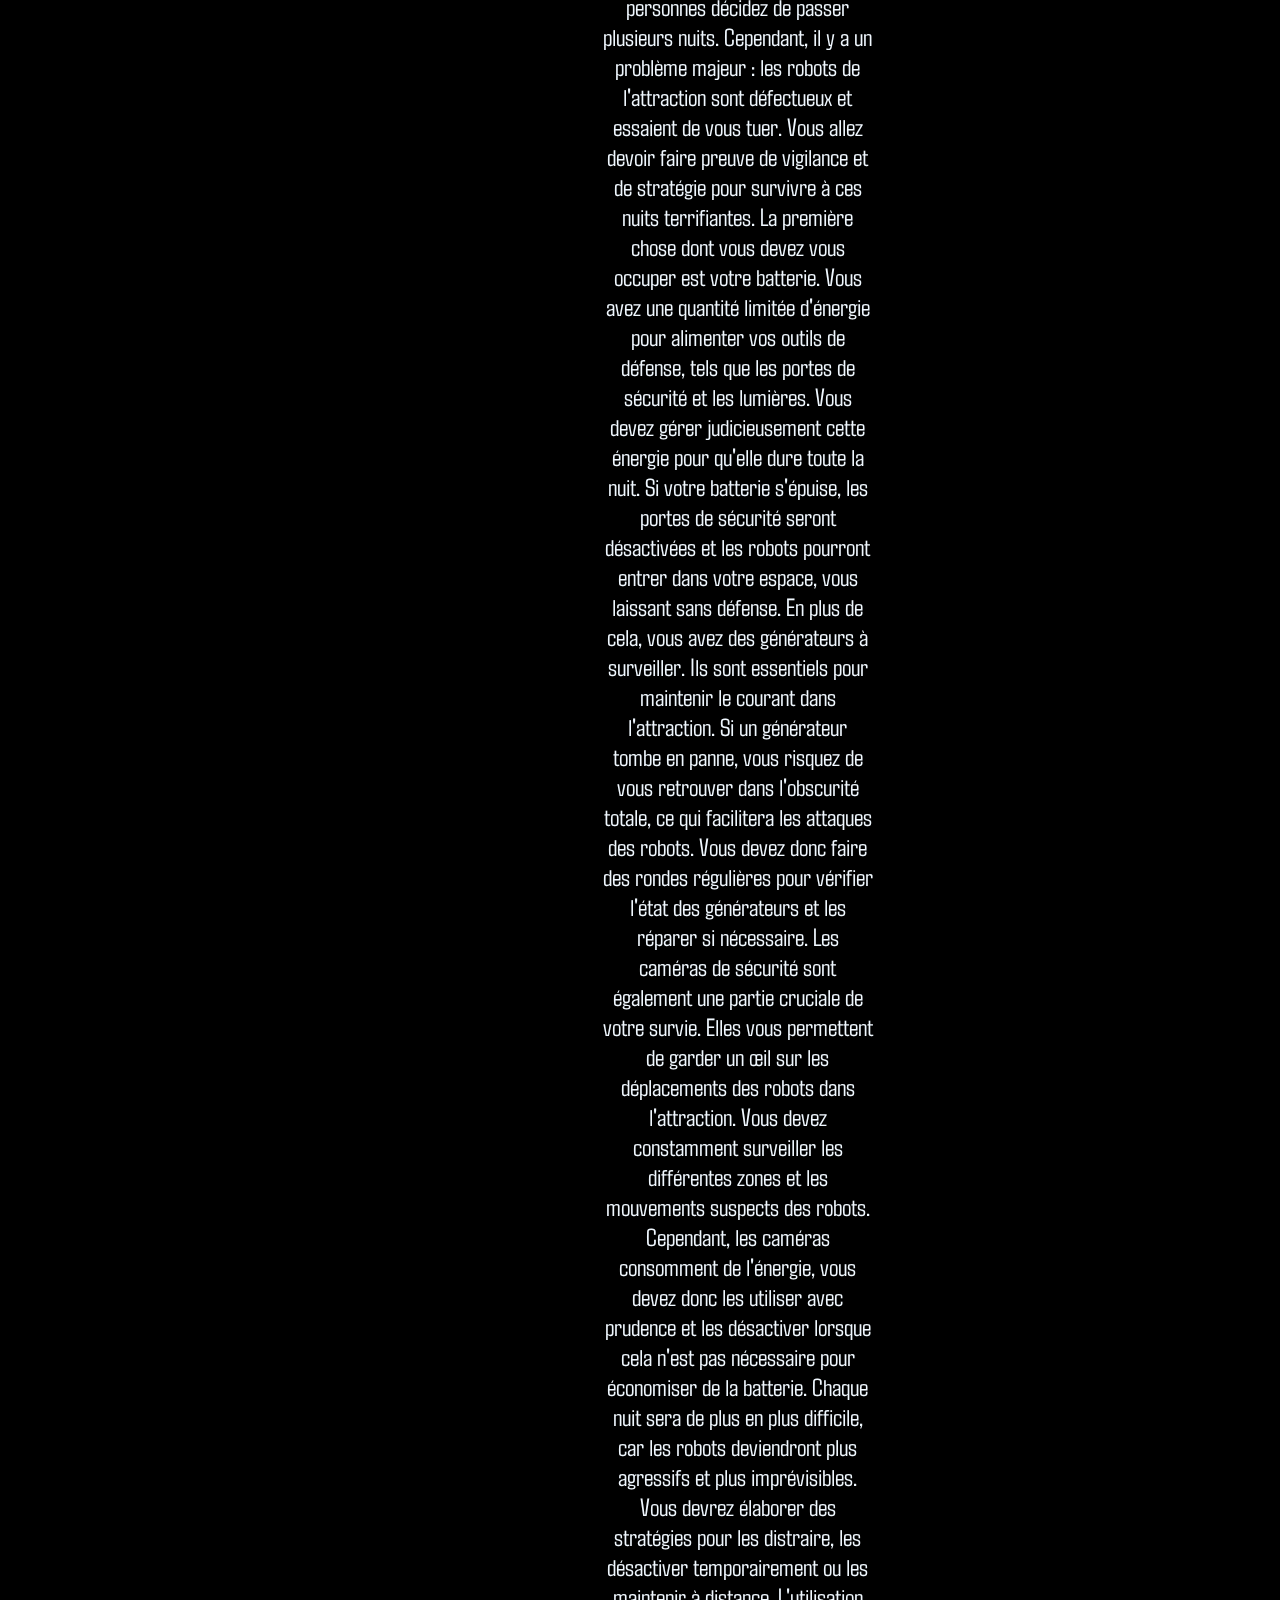
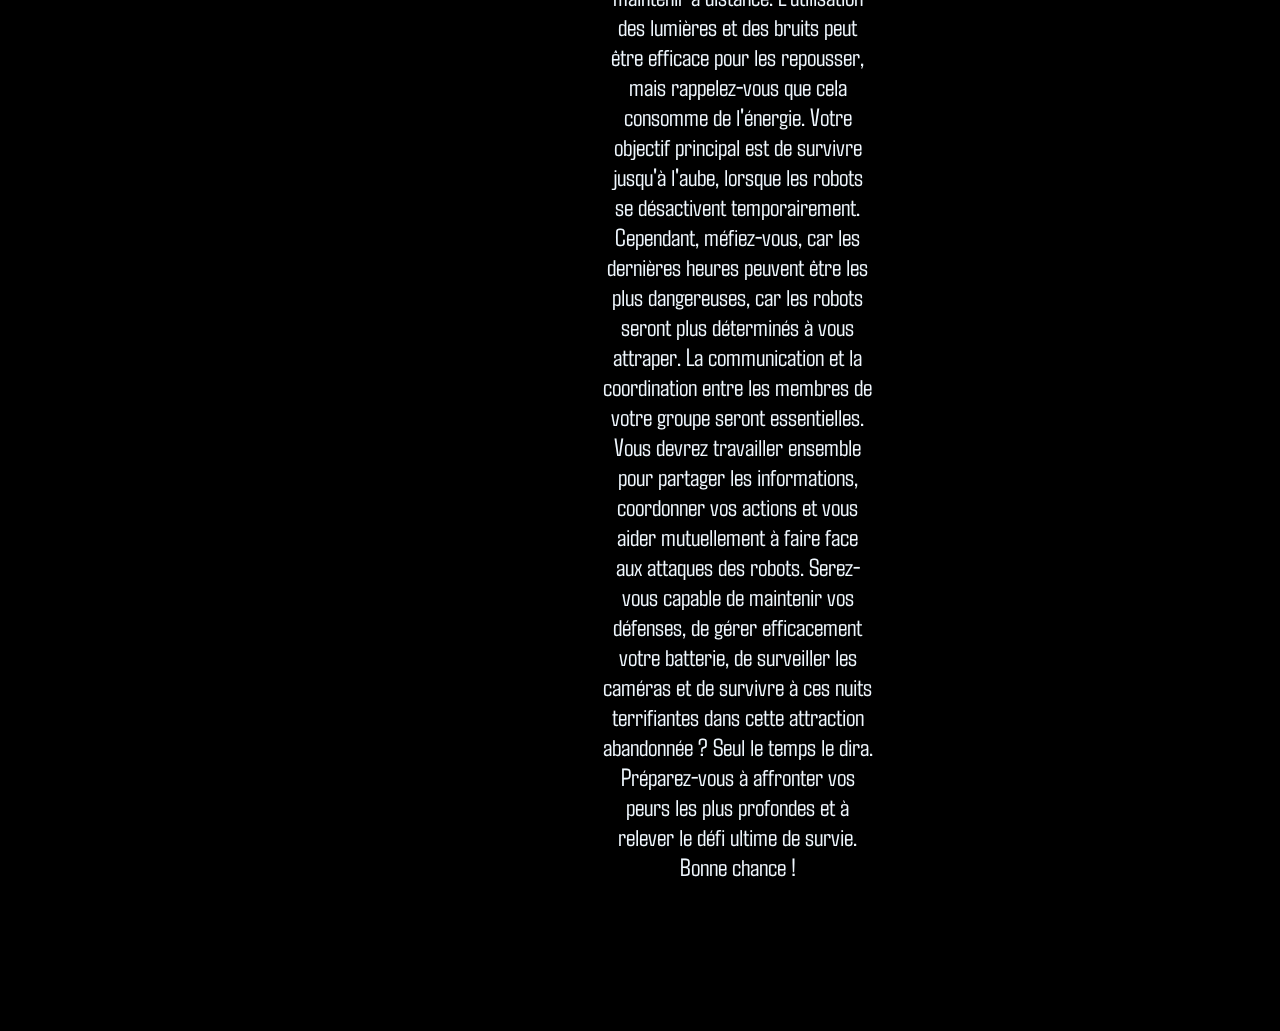
<file: nightmarenight.html>
<!DOCTYPE html>
<html lang="en">
<head>
    <link rel="Stylesheet" href="style.css">
    <meta charset="UTF-8">
    <meta name="viewport" content="width=device-width, initial-scale=1.0">
    <title>Alulia Jeux | Nightmare Night</title>
    <link rel="icon" type="image/x-icon" href="Image/alulialogo.webp">
</head>
<body>
        <div class="barreup">
                <a href="index.html" class="alimg"> <img src="Image/alulialogo.webp" alt="" class="aluliabtn"></a>
                <a href="index.html" class="bdr"><p>Nouveautés</p></a>
                <a href="jeux.html" class="bdr"><p class="desu">Jeux</p></a>
                <a href="Contacter.html" class="bdr"><p>Nous Contacter</p></a>
                <p>  |</p>
            <a href="apropo.html" class="bdr"><p>À propos d'alulia</p></a>
            <div class="righttext">
                <a href="https://www.paypal.com/paypalme/Alulia" class="bdr"><p>Faire un don</p></a>
            </div>
        </div>
        <img src="Image/jeux/nightmarenight/nnbannier.webp" alt="" class="bordban">
    <div class="allgamepage">
        <div class="divgameinfo">
        <p class="pgameT">Information</p>
        <iframe width="426" height="240" src="https://www.youtube.com/embed/DMNJfB-51cY" title="Nightmare night teaser trailer" frameborder="0" allow="accelerometer; autoplay; clipboard-write; encrypted-media; gyroscope; picture-in-picture; web-share" allowfullscreen class="borderdown"></iframe>
        <iframe width="426" height="240" src="https://www.youtube.com/embed/bmR3Dvd2qkE" title="Trailer New animatronic (Nightmare night) [Welpy]" frameborder="0" allow="accelerometer; autoplay; clipboard-write; encrypted-media; gyroscope; picture-in-picture; web-share" allowfullscreen class="borderdown"></iframe>
     </div>
        <div class="dowload">
            <p class="pgame">pas de version téléchargeable</p>
            <iframe src="https://widgets.gamejolt.com/package/v1?key=xFJrjgB7" frameborder="0" width="500" height="245" class="gameicod2"></iframe>
            <iframe src="https://widgets.gamejolt.com/package/v1?key=PpXSkRFm" frameborder="0" width="500" height="245" class="gameicod2"></iframe>
            <iframe src="https://widgets.gamejolt.com/package/v1?key=PpXSkRFm" frameborder="0" width="500" height="245" class="gameicod2"></iframe>
            <p class="descr">Dans cette attraction abandonnée, vous et un groupe de 2 à 4 personnes décidez de passer plusieurs nuits. Cependant, il y a un problème majeur : les robots de l'attraction sont défectueux et essaient de vous tuer. Vous allez devoir faire preuve de vigilance et de stratégie pour survivre à ces nuits terrifiantes.

                La première chose dont vous devez vous occuper est votre batterie. Vous avez une quantité limitée d'énergie pour alimenter vos outils de défense, tels que les portes de sécurité et les lumières. Vous devez gérer judicieusement cette énergie pour qu'elle dure toute la nuit. Si votre batterie s'épuise, les portes de sécurité seront désactivées et les robots pourront entrer dans votre espace, vous laissant sans défense.
                
                En plus de cela, vous avez des générateurs à surveiller. Ils sont essentiels pour maintenir le courant dans l'attraction. Si un générateur tombe en panne, vous risquez de vous retrouver dans l'obscurité totale, ce qui facilitera les attaques des robots. Vous devez donc faire des rondes régulières pour vérifier l'état des générateurs et les réparer si nécessaire.
                
                Les caméras de sécurité sont également une partie cruciale de votre survie. Elles vous permettent de garder un œil sur les déplacements des robots dans l'attraction. Vous devez constamment surveiller les différentes zones et les mouvements suspects des robots. Cependant, les caméras consomment de l'énergie, vous devez donc les utiliser avec prudence et les désactiver lorsque cela n'est pas nécessaire pour économiser de la batterie.
                
                Chaque nuit sera de plus en plus difficile, car les robots deviendront plus agressifs et plus imprévisibles. Vous devrez élaborer des stratégies pour les distraire, les désactiver temporairement ou les maintenir à distance. L'utilisation des lumières et des bruits peut être efficace pour les repousser, mais rappelez-vous que cela consomme de l'énergie.
                
                Votre objectif principal est de survivre jusqu'à l'aube, lorsque les robots se désactivent temporairement. Cependant, méfiez-vous, car les dernières heures peuvent être les plus dangereuses, car les robots seront plus déterminés à vous attraper.
                
                La communication et la coordination entre les membres de votre groupe seront essentielles. Vous devrez travailler ensemble pour partager les informations, coordonner vos actions et vous aider mutuellement à faire face aux attaques des robots.
                
                Serez-vous capable de maintenir vos défenses, de gérer efficacement votre batterie, de surveiller les caméras et de survivre à ces nuits terrifiantes dans cette attraction abandonnée ? Seul le temps le dira. Préparez-vous à affronter vos peurs les plus profondes et à relever le défi ultime de survie. Bonne chance !
                </p>
        </div>
        <div class="divgameotherg">
            <p class="pgame">Autre jeux</p>
            <a href="fnafremake.html"><img src="Image/jeux/fnafico.webp" alt="" class="gameimgin"></a>
            <a href="oryumé.html"><img src="Image/jeux/oryuméico.webp" alt="" class="gameimgin"></a>
            <a href="deadorrun.html"><img src="Image/jeux/deadorrun.webp" alt="" class="gameimgin"></a>
            <p class="pgame">Crédit</p>
            <p class="pgame">By FoggoDev</p>
        </div>
    </div>
</html>
</file>
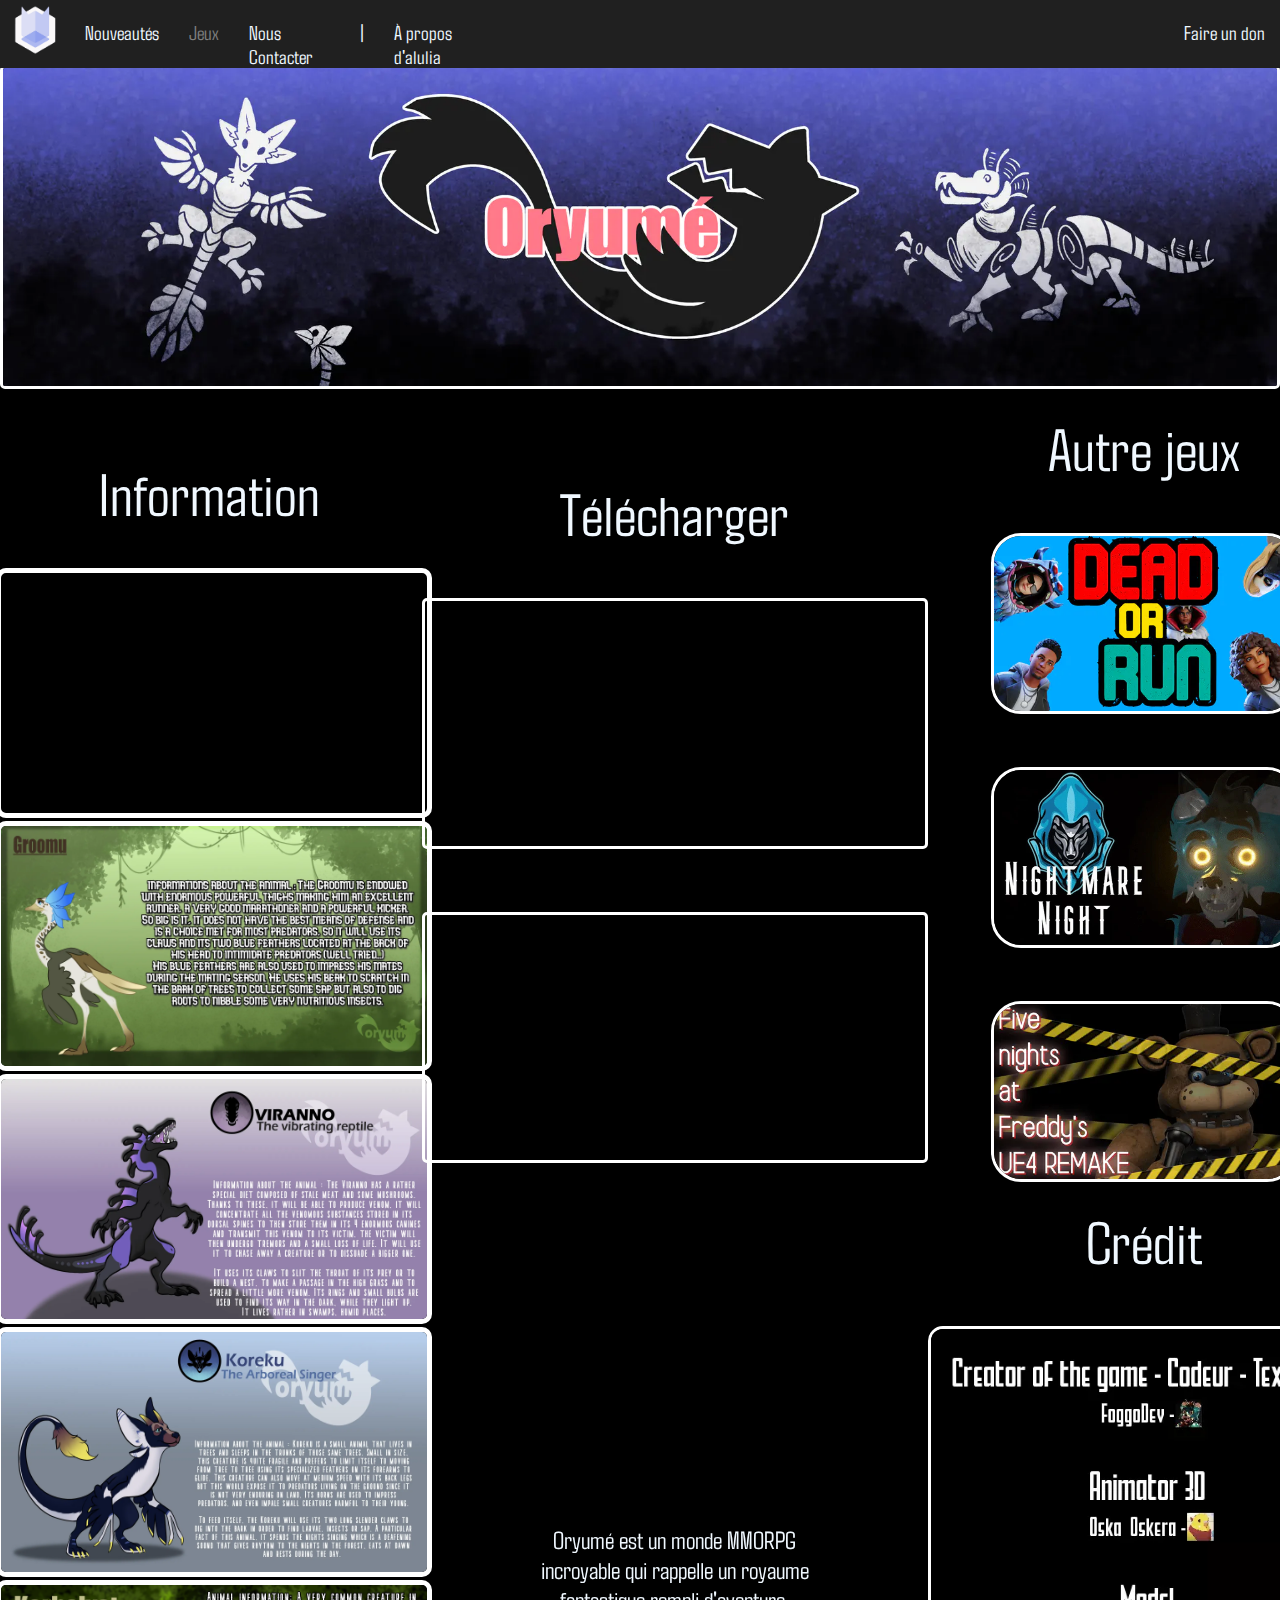
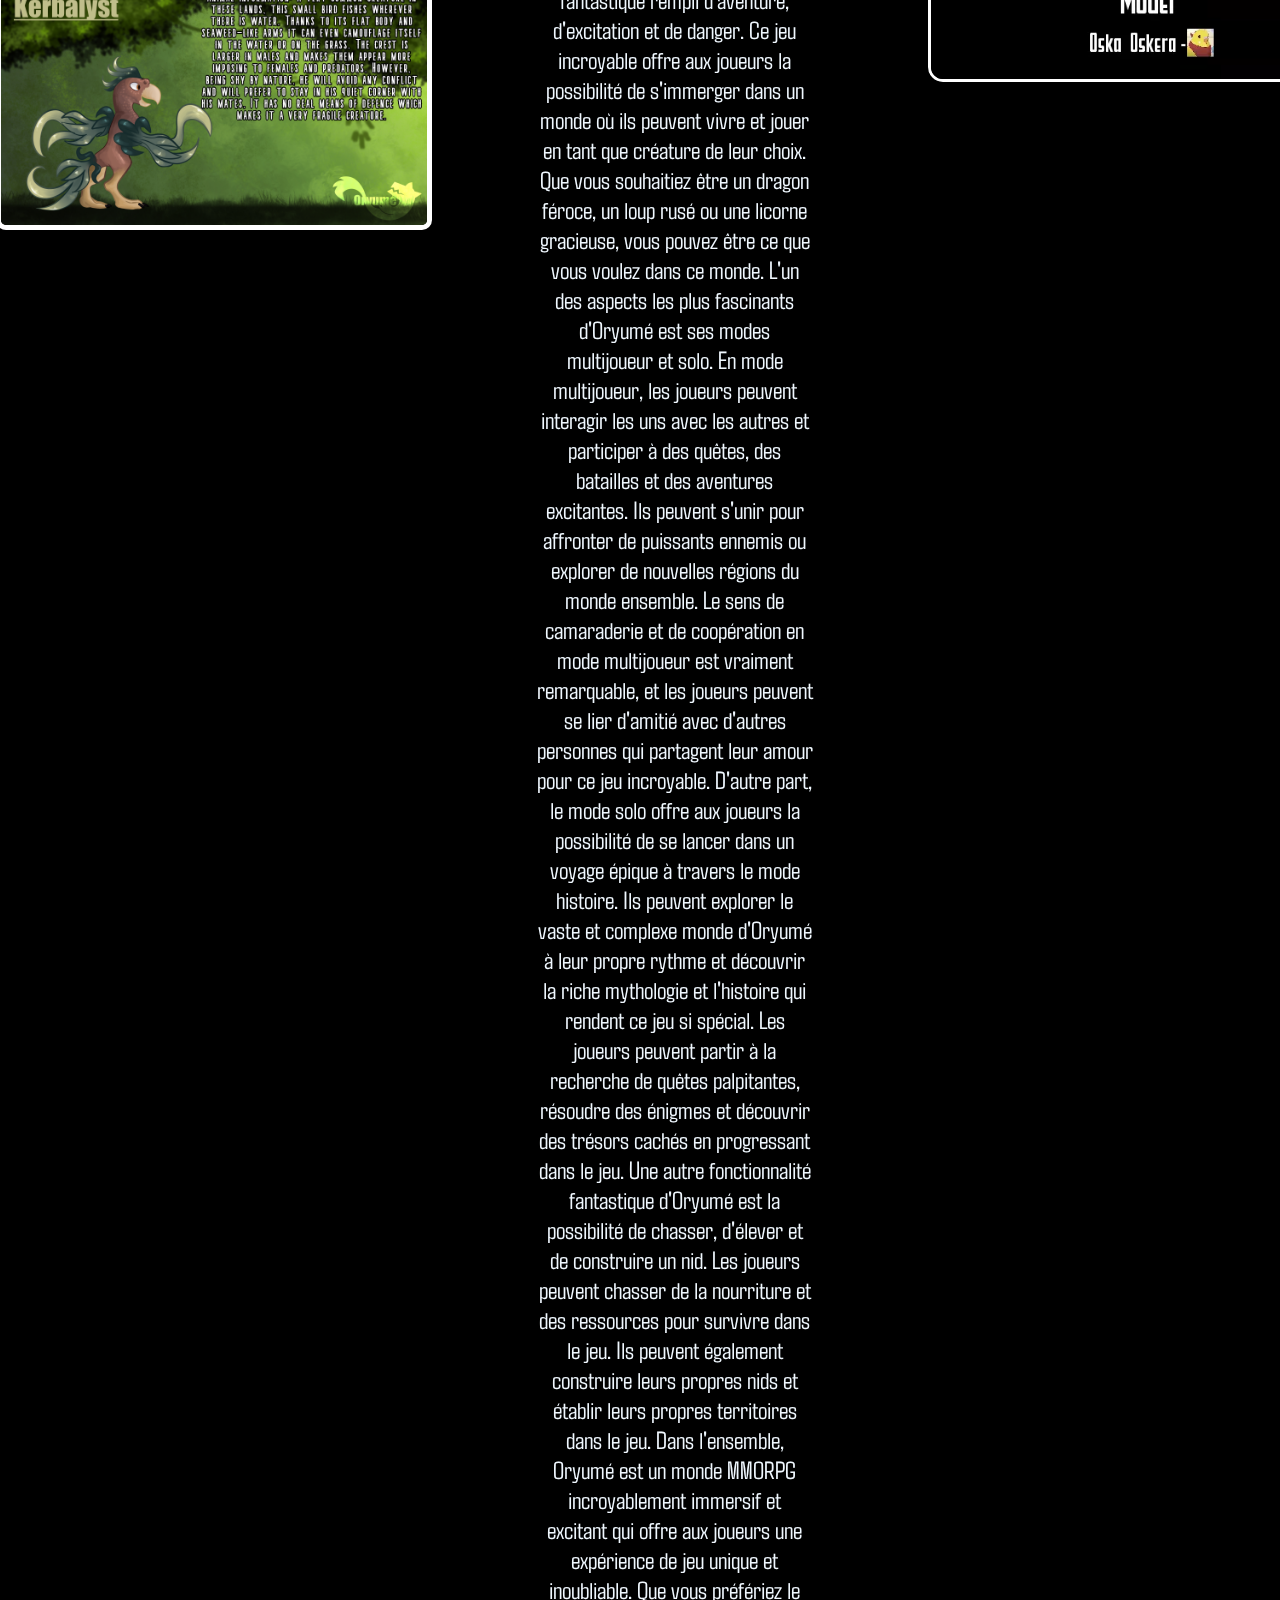
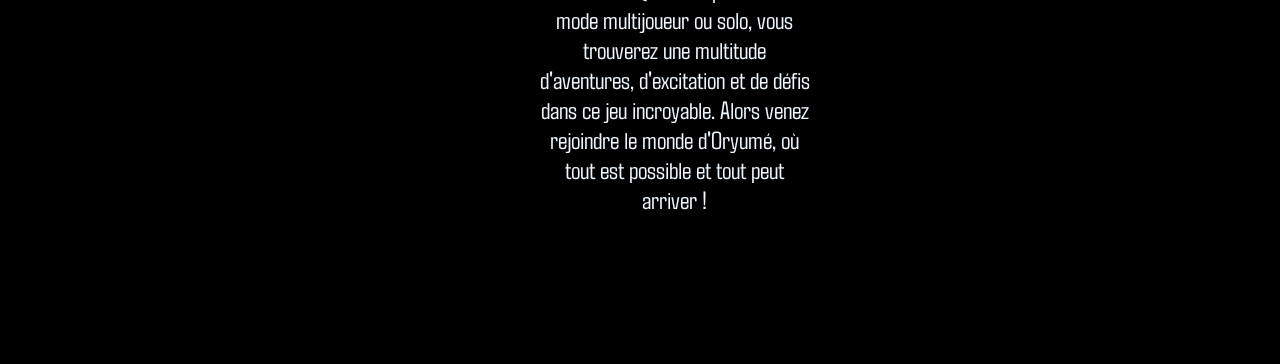
<file: oryumé.html>
<!DOCTYPE html>
<html lang="en">
<head>
    <link rel="Stylesheet" href="style.css">
    <meta charset="UTF-8">
    <meta name="viewport" content="width=device-width, initial-scale=1.0">
    <title>Alulia Jeux | Oryumé</title>
    <link rel="icon" type="image/x-icon" href="Image/alulialogo.webp">
</head>
<body>
        <div class="barreup">
                <a href="index.html" class="alimg"> <img src="Image/alulialogo.webp" alt="" class="aluliabtn"></a>
                <a href="index.html" class="bdr"><p>Nouveautés</p></a>
                <a href="jeux.html" class="bdr"><p class="desu">Jeux</p></a>
                <a href="Contacter.html" class="bdr"><p>Nous Contacter</p></a>
                <p>  |</p>
            <a href="apropo.html" class="bdr"><p>À propos d'alulia</p></a>
            <div class="righttext">
                <a href="https://www.paypal.com/paypalme/Alulia" class="bdr"><p>Faire un don</p></a>
            </div>
        </div>
        <img src="Image/jeux/oryumé/border.webp" alt="" class="bordban">
    <div class="allgamepage">
        <div class="divgameinfo">
        <p class="pgameT">Information</p>
        <iframe width="426" height="240" src="https://www.youtube.com/embed/3iwMQlfzcHo" title="Groomu SpeedModelling" frameborder="0" allow="accelerometer; autoplay; clipboard-write; encrypted-media; gyroscope; picture-in-picture; web-share" allowfullscreen  class="borderdown"></iframe>
            <img src="Image/jeux/oryumé/groomu.webp" alt="" width="426" height="240">
            <img src="Image/jeux/oryumé/viranno.webp" alt="" width="426" height="240">
            <img src="Image/jeux/oryumé/koreku.webp" alt="" width="426" height="240">
            <img src="Image/jeux/oryumé/kerbalys.webp" alt="" width="426" height="240">
        </div>
        <div class="dowload">
            <p class="pgame">Télécharger</p>
            <iframe src="https://widgets.gamejolt.com/package/v1?key=xFJrjgB7" frameborder="0" width="500" height="245" class="gameicod"></iframe>
            <iframe src="https://widgets.gamejolt.com/package/v1?key=PpXSkRFm" frameborder="0" width="500" height="245" class="gameicod"></iframe>
            <iframe src="https://widgets.gamejolt.com/package/v1?key=PpXSkRFm" frameborder="0" width="500" height="245" class="gameicod2"></iframe>
            <p class="descr">
                Oryumé est un monde MMORPG incroyable qui rappelle un royaume fantastique rempli d'aventure, d'excitation et de danger. Ce jeu incroyable offre aux joueurs la possibilité de s'immerger dans un monde où ils peuvent vivre et jouer en tant que créature de leur choix. Que vous souhaitiez être un dragon féroce, un loup rusé ou une licorne gracieuse, vous pouvez être ce que vous voulez dans ce monde.
                
                L'un des aspects les plus fascinants d'Oryumé est ses modes multijoueur et solo. En mode multijoueur, les joueurs peuvent interagir les uns avec les autres et participer à des quêtes, des batailles et des aventures excitantes. Ils peuvent s'unir pour affronter de puissants ennemis ou explorer de nouvelles régions du monde ensemble. Le sens de camaraderie et de coopération en mode multijoueur est vraiment remarquable, et les joueurs peuvent se lier d'amitié avec d'autres personnes qui partagent leur amour pour ce jeu incroyable.
                
                D'autre part, le mode solo offre aux joueurs la possibilité de se lancer dans un voyage épique à travers le mode histoire. Ils peuvent explorer le vaste et complexe monde d'Oryumé à leur propre rythme et découvrir la riche mythologie et l'histoire qui rendent ce jeu si spécial. Les joueurs peuvent partir à la recherche de quêtes palpitantes, résoudre des énigmes et découvrir des trésors cachés en progressant dans le jeu.
                
                Une autre fonctionnalité fantastique d'Oryumé est la possibilité de chasser, d'élever et de construire un nid. Les joueurs peuvent chasser de la nourriture et des ressources pour survivre dans le jeu. Ils peuvent également construire leurs propres nids et établir leurs propres territoires dans le jeu.
                
                Dans l'ensemble, Oryumé est un monde MMORPG incroyablement immersif et excitant qui offre aux joueurs une expérience de jeu unique et inoubliable. Que vous préfériez le mode multijoueur ou solo, vous trouverez une multitude d'aventures, d'excitation et de défis dans ce jeu incroyable. Alors venez rejoindre le monde d'Oryumé, où tout est possible et tout peut arriver !
                </p>
        </div>
        <div class="divgameotherg">
            <p class="pgame">Autre jeux</p>
            <a href="deadorrun.html"><img src="Image/jeux/deadorrun.webp" alt="" class="gameimgin"></a>
            <a href="nightmarenight.html"><img src="Image/jeux/night.webp" alt="" class="gameimgin"></a>
            <a href="fnafremake.html"><img src="Image/jeux/fnafico.webp" alt="" class="gameimgin"></a>
            <p class="pgame">Crédit</p>
            <img src="Image/jeux/oryumé/credit.webp" alt="" width="426" height="350" class="gameimginc">
        </div>
    </div>
</html>
</file>
<file: style.css>
@import url('https://fonts.googleapis.com/css2?family=Agdasima&display=swap');

body {
  background-color: rgb(0, 0, 0);
  font-family: 'Agdasima', sans-serif;
  user-select: none; /* supported by Chrome and Opera */
  -webkit-user-select: none; /* Safari */
  -khtml-user-select: none; /* Konqueror HTML */
  -moz-user-select: none; /* Firefox */
  -ms-user-select: none; /* Internet Explorer/Edge */
}


.fondfog {
  background-color: rgb(0, 0, 0);
  background-image: url("Image/fond-foggo.webp");
  background-repeat: no-repeat;
  -webkit-background-size: cover;
  -moz-background-size: cover;
  -o-background-size: cover;
  background-size: cover;
}

* {
  margin: 0;
  padding: 0;
  outline: 0;
  border: 0;
}

a {
  padding: 0;
border: none;
background: none;
text-decoration: none;
resize: none;
}

.aluliabtn {
  height: 50px;
  padding: 5px 10px;
}

p {
  color: aliceblue;
  padding-left: 15px;
  padding-right: 15px;
  margin-top: 20px;
}

.barreup {
  z-index: 9;
  position: fixed;
  top: 0;
  display: flex;
  font-size: 20px;
  background-color: rgb(32, 32, 32);
  width: 100%;
}

.cont {
  margin-bottom: 2rem;
  color: white;
  font-size: 80px;
}

form {
  display: flex;
  flex-direction: column;
  width: 24rem;
  gap: 1rem;
  display: flex;
}

input,
select,
textarea {
  padding: 1.4rem;
  background: transparent;
  border: 1px solid rgb(80, 80, 80);
  font-size: 20px;
  border-radius: 10px;
}

textarea {
  height: 10rem;
  color: rgb(255, 255, 255);
  resize: none;
  border-radius: 10px;
}

.sendbtn {
  padding: 1.4rem;
  cursor: pointer;
  background: #3d3d3d;
  color: white;
  font-size: 25px;
  border-radius: 10px;
}

select {
  color: #000000;
}

.contrainer {
  position: absolute;
    top: 20%;
    left: 42%;
    margin-top: -50px;
    margin-left: -50px;
    width: 1000px;
    height: 500px;
}

input {
  color: rgb(255, 255, 255)
}

a.bdr:hover {
  border: solid;
  border-bottom: -10px;
  border-top: 0px;
  border-left: 0px;
  border-right: 0px;
  border-color: white;
  border-radius: 5px;
}

.desu{
  color: #dbdbdb;
  opacity: 50%;
}

.gameimg {
  border: solid;
  border-color: white;
  width: 500px;
  height: 275px;
  border-radius: 30px;
  margin: 50px;
}

.grpgame {
  display: flex;
  justify-content: center;
  align-items: center;
  text-align: center;
}

.gametext {
  font-size: 75px;
  display: flex;
  justify-content: center;
  align-items: center;
  text-align: center;
  margin-top: 75px;
  color: white;
}
.videonew {
  display: flex;
  justify-content: center;
  align-items: center;
  text-align: center;
}

.textnew {
  font-size: 75px;
  display: flex;
  justify-content: center;
  align-items: center;
  text-align: center;
  margin: 75px;
  color: white;
}

.exgame {
  font-size: 50px;
  border: solid;
  margin-left: 100px;
  margin-right: 100px;
  border-right: none;
  border-left: none;
}

.videx {
  margin-right: 100px;
}

.info {
  color: white;
  font-size: 75px;
  display: flex;
  justify-content: center;
  align-items: center;
  text-align: center;
  margin: 5px;
  color: white;
}

.bordban {
  border: solid;
  border-color: white;
  border-radius: 5px;
  margin-top: 65px;
  width: 99.5%;
}

.divgameinfo {
  width: 426px;
  margin-left: 75px;
  margin-top: 65px;
  margin-bottom: 50px;
  border: none;
  margin-bottom: 50px;
  display: list-item;
  align-self: flex-start;
}

.divgameinfo img{ 
  border: solid;
  border-color: white;
  border-width: 5px;
  border-radius: 10px;
}

.allgamepage {
  display: flex;
  justify-content: center;
  align-items: center;
  text-align: center;
}

.brode {
  border: solid;
  border-color: white;
  border-radius: 5px;
  margin-top: 65px;
}

.dowload{
  border: none;
  margin-top: 50px;
  margin-bottom: 50px;
  display: list-item;
  align-self: flex-start;
  margin-top: 65px;
}

.borderdown {
  border: solid;
  border-color: white;
  border-width: 5px;
  border-radius: 10px;
}

.brode{
  border: none;
  margin-top: 50px;
  margin-bottom: 50px;
  display: list-item;
  align-self: flex-start;
  border: solid;
  border-color: white;
  border-radius: 5px;
  margin-top: 65px;
  margin-right: 50px;
}

.gameicod {
  border: solid;
  border-color: white;
  border-radius: 5px;
  margin-bottom: 10px;
  margin-top: 50px;
}

.divgameotherg {
  border: none;
  margin-bottom: 50px;
  display: list-item;
  align-self: flex-start;
}

.gameimgin {
  border: solid;
  border-color: white;
  width: 300px;
  height: 175px;
  border-radius: 30px;
  margin-top: 50px;
}

.pgame {
  font-size: 60px;
}

.gameimginc {
  border: solid;
  border-color: white;
  border-radius: 15px;
  margin-top: 50px;
}

.pgameT {
  font-size: 60px;
  margin-bottom: 40px;
  margin-top: 0px;
}

.gameicod2 {
  visibility: hidden;
}

.descr {
  font-size: 25px;
  margin: 100px;
}

.gamenewimg {
  border: solid;
  border-color: white;
  width: 250px;
  height: 150px;
  border-radius: 30px;
  margin: 50px;
}

.oskatext {
  display: flex;
  justify-content: center;
  align-items: center;
  text-align: center;
  font-size: 30px;
  border: solid;
  border-color: white;
  border-radius: 30px;
  margin: 50px;
  margin-top: 150px;
}

.righttext {
  width:72%;
  text-align:right;
}
</file>
